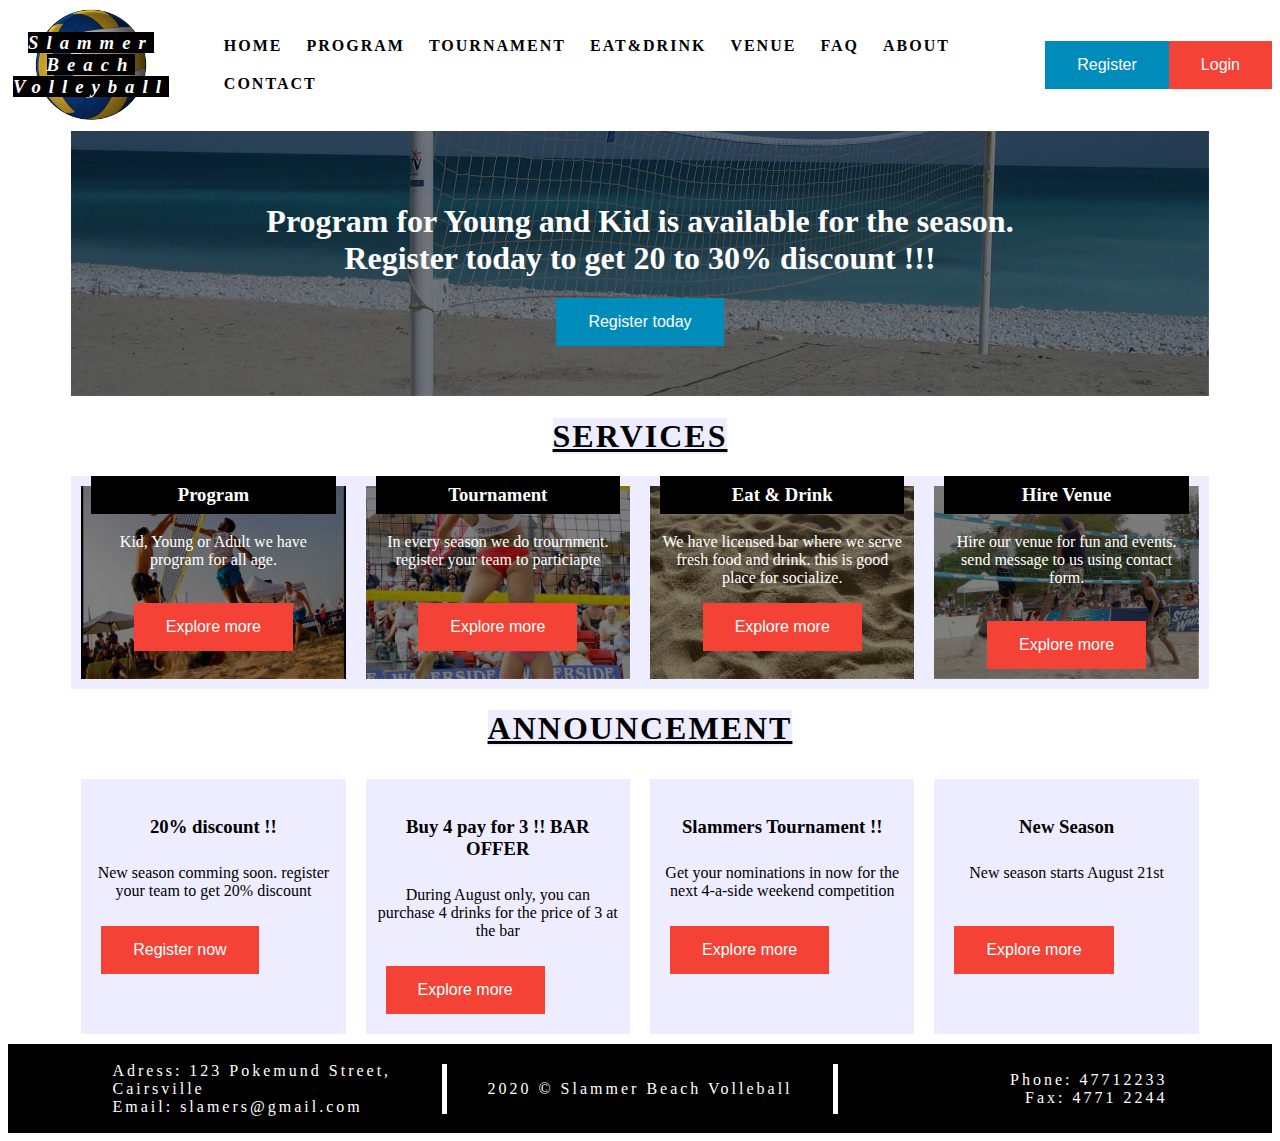
<file: index.html>
<!DOCTYPE html>
<html>
<head>
	<title>Slammer Beach Volleyball</title>
	<link rel="stylesheet" type="text/css" href="style.css">
</head>
<body>
	<header>			
		
		<div class="brand_name">
			<a href="index.html">
				<h3> <span class="brand_name_span">
					Slammer <br>
					Beach <br>
					Volleyball	</span>
				</h3> 
			</a>
		</div>		

		<nav class="menu">
			<ul>
				<li>
					<a href="index.html"> Home </a>
				</li>
				<li>
					<a href="program.html">Program</a>
				</li>
				<li>
					<a href="tournament.html">Tournament</a>
				</li>
				<li>
					<a href="eat_and_drink.html">Eat&Drink</a>
				</li>
				<li>
					<a href="venue.html">Venue</a>
				</li>
				<li>
					<a href="faq.html">Faq</a>
				</li>
				<li>
					<a href="about.html">About</a>
				</li>
				<li>
					<a href="contact.html">Contact</a>
				</li>

			</ul>
			
			
		</nav>
		<a href="register.html">
			<button class="hero_button">Register </button>
		</a>
		<a href="login.html">
			<button class="serv_button">Login</button>
		</a>
					
				
	</header>
	
	<div class="container">
		<div class="hero_image">

			<h1>
				Program for Young and Kid is available for the season. <br>Register today to get 20 to 30% discount !!!
			</h1>
			
			<a href="register.html">
				<button class="hero_button">Register today</button>
			</a>
							  
		</div>

		<section class="service">
			<h1><span>Services</span></h1>
			<div class="serv_row ">
				<div class="serv_content serv1">
					<h3>Program</h3>
					<p>
						Kid, Young or Adult we have program for all age.  
					</p><br>
					<a href="program.html">
						<button class="serv_button">Explore more</button>
					</a>
					
					
				</div>
				<div class="serv_content serv2">
					<h3>Tournament</h3>
					<p>
						In every season we do trournment. register your team to particiapte 
					</p><br>
					<a href="tournament.html">
						<button class="serv_button">Explore more </button>
					</a>					
				</div>
				<div class="serv_content serv3">
					<h3>Eat & Drink </h3>
					<p>
						We have licensed bar where we serve fresh food and drink. this is good place for socialize.
					</p>
					<a href="eat_and_drink.html">
						<button class="serv_button">
						Explore more
					</button>
					</a>
					
				</div>
				<div class="serv_content serv4">
					<h3>Hire Venue</h3>
					<p>
						Hire our venue for fun and events. send message to us using contact form.
					</p><br>
					<a href="venue.html">
						<button class="serv_button">Explore more</button>
					</a>
					
				</div>
			</div>
			
		</section>


		<section class="ann">
			 <h1><span>Announcement</span></h1> 

			<div class="ann_row">
				
				<div class="ann_content">
					<h3>20% discount !! </h3>
					<p>New season comming soon. register your team to get 20% discount</p>
					<a href="register.html">
						<button class="serv_button">Register now</button>
					</a>
					
				</div>
				<div class="ann_content">
					<h3>Buy 4 pay for 3 !! BAR OFFER </h3>
					<p>During August only, you can purchase 4 drinks for the price of 3 at the bar</p>
					<a href="eat_and_drink.html">
						<button class="serv_button">Explore more</button>
					</a>
					
				</div>

				<div class="ann_content">
					<h3>Slammers Tournament !! </h3>
					<p>Get your nominations in now for the next 4-a-side weekend competition</p>
					<a href="tournament.html">
						<button class="serv_button">Explore more</button>
					</a>
					
				</div>
				<div class="ann_content">
					<h3>New Season </h3>
					<p>New season starts August 21st</p> <br>
					<a href="program.html">
						<button class="serv_button">Explore more</button>
					</a>
					
				</div>
				
			</div>
			
		</section>

		

		
	</div> <!-- end of continer-->	
		
		
	<footer>
		
		<div class="footer-left">
			<p>  
			
			Adress: 123 Pokemund Street, Cairsville <br>
			Email: <a class="email_a" href="mailto:slammers@gmail.com">slamers@gmail.com</a>
		</p>
		</div>

		
		<div class="footer-middle">
			<p>2020 &copy; Slammer Beach Volleball</p>
		</div>

		<div class="footer-right">
			<p>
			Phone: 47712233 <br>
			Fax: 4771 2244 <br>
			</p>
		</div>


			
					
		
			
	</footer>	
	

</body>
</html>
</file>
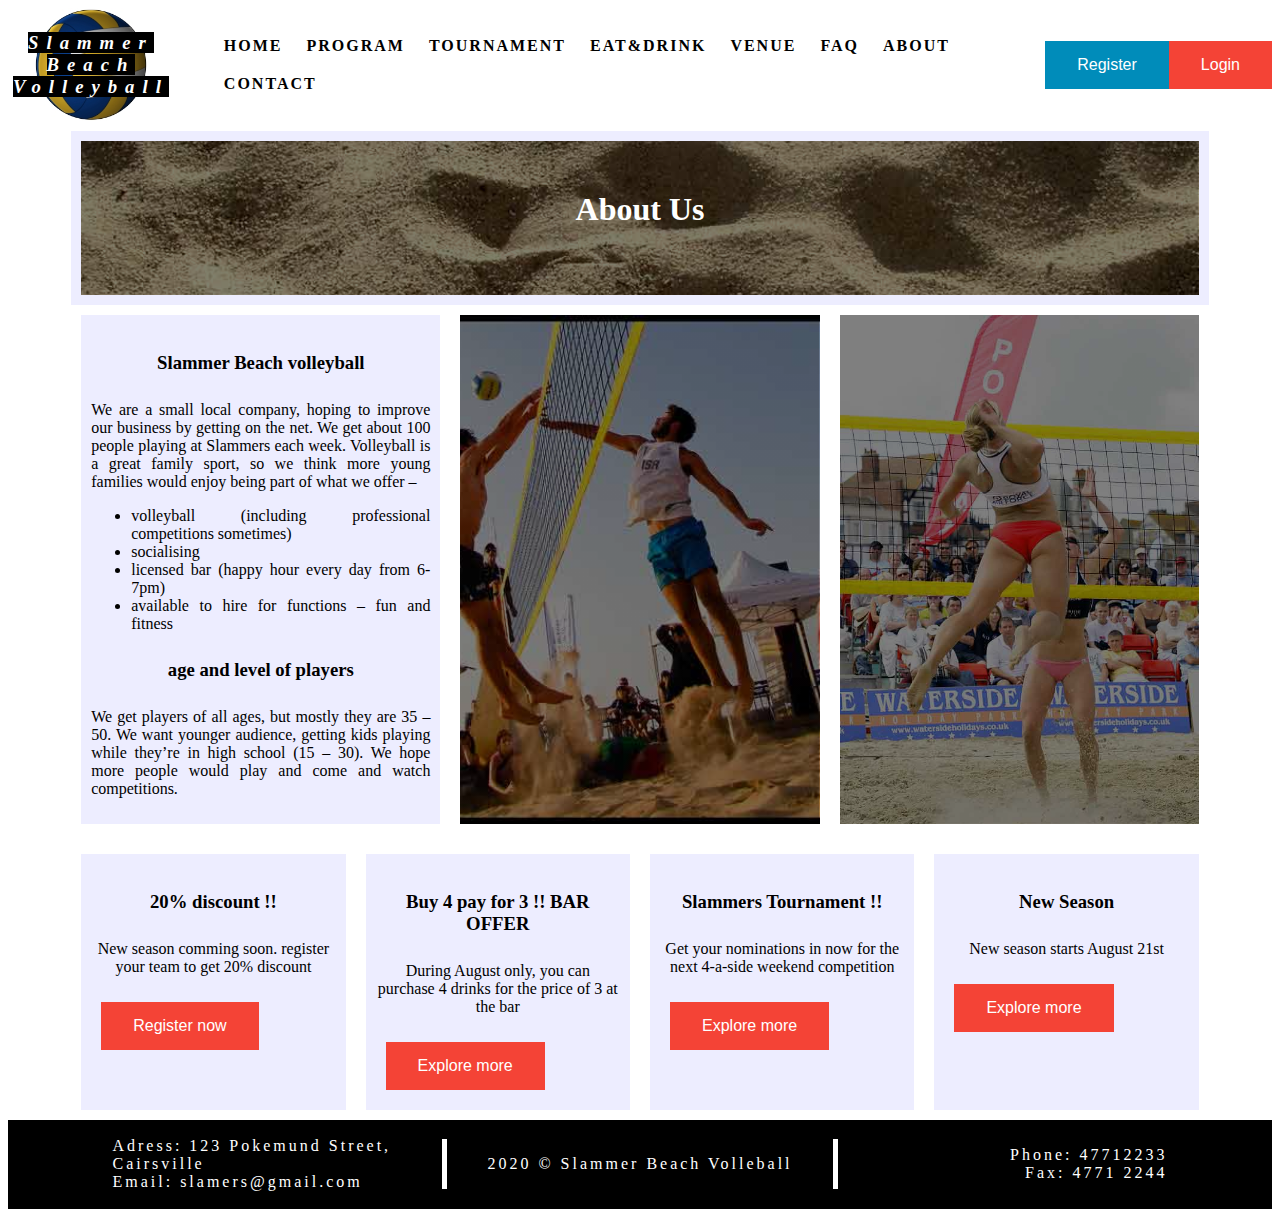
<file: about.html>
<!DOCTYPE html>
<html>
<head>
	<meta charset = "UTF-8">
	<title>Slammer Beach Volleyball</title>
	<link rel="stylesheet" type="text/css" href="style.css">
</head>
<body>
	<header>			
		
		<div class="brand_name">
			<a href="index.html">
				<h3> <span class="brand_name_span">
					Slammer <br>
					Beach <br>
					Volleyball	</span>
				</h3> 
			</a>
		</div>		

		<nav class="menu">
			<ul>
				<li>
					<a href="index.html"> Home </a>
				</li>
				<li>
					<a href="program.html">Program</a>
				</li>
				<li>
					<a href="tournament.html">Tournament</a>
				</li>
				<li>
					<a href="eat_and_drink.html">Eat&Drink</a>
				</li>
				<li>
					<a href="venue.html">Venue</a>
				</li>
				<li>
					<a href="faq.html">Faq</a>
				</li>
				<li>
					<a href="about.html">About</a>
				</li>
				<li>
					<a href="contact.html">Contact</a>
				</li>

			</ul>
			
			
		</nav>
		<a href="register.html">
			<button class="hero_button">Register </button>
		</a>
		<a href="login.html">
			<button class="serv_button">Login</button>
		</a>
					
				
	</header>
	
	<div class="container">
		<section>
			<div class="serv_row">
					<div class="serv_content serv3">
						<br>
						<h1>About Us </h1>
						<br><br>

					</div>
								
			</div>
		</section>
		<div class="ann_row">
			<div class="ann_content justfy-text">
				<h3>Slammer Beach volleyball </h3>
				<p>
					We are a small local company, hoping to improve our business by getting on the net. We get about 100 people playing at Slammers each week. Volleyball is a great family sport, so we think more young families would enjoy being part of what we offer – 
					<ul>
						<li>volleyball (including professional competitions sometimes)</li>
						<li>socialising</li>
						<li>licensed bar (happy hour every day from 6-7pm)</li>
						<li>available to hire for functions – fun and fitness</li>
					</ul> 
				</p>
				<h3>age and level of players</h3>
				<p>
					We get players of all ages, but mostly they are 35 – 50. We want younger audience, getting kids playing while they’re in high school (15 – 30). We hope more people would play and come and watch competitions.
				</p>
				
			</div>
			<div class="ann_content serv1">

			</div>
			<div class="ann_content serv2">

			</div>
					
		</div>

		<section class="ann">
			
			<div class="ann_row">
				
				<div class="ann_content">
					<h3>20% discount !! </h3>
					<p>New season comming soon. register your team to get 20% discount</p>
					<a href="register.html">
						<button class="serv_button">Register now</button>
					</a>
					
				</div>
				<div class="ann_content">
					<h3>Buy 4 pay for 3 !! BAR OFFER </h3>
					<p>During August only, you can purchase 4 drinks for the price of 3 at the bar</p>
					<a href="eat_and_drink.html">
						<button class="serv_button">Explore more</button>
					</a>
					
				</div>

				<div class="ann_content">
					<h3>Slammers Tournament !! </h3>
					<p>Get your nominations in now for the next 4-a-side weekend competition</p>
					<a href="tournament.html">
						<button class="serv_button">Explore more</button>
					</a>
					
				</div>
				<div class="ann_content">
					<h3>New Season </h3>
					<p>New season starts August 21st</p>
					<a href="program.html">
						<button class="serv_button">Explore more</button>
					</a>
					
				</div>
				
			</div>
			
		</section>

		
	</div> <!-- end of continer-->	



		
	<footer>
		
		<div class="footer-left">
			<p>  
			
			Adress: 123 Pokemund Street, Cairsville <br>
			Email: <a class="email_a" href="mailto:slammers@gmail.com">slamers@gmail.com</a>
		</p>
		</div>

		
		<div class="footer-middle">
			<p>2020 &copy; Slammer Beach Volleball</p>
		</div>

		<div class="footer-right">
			<p>
			Phone: 47712233 <br>
			Fax: 4771 2244 <br>
			</p>
		</div>


			
					
		
			
	</footer>	
	

</body>
</html>
</file>
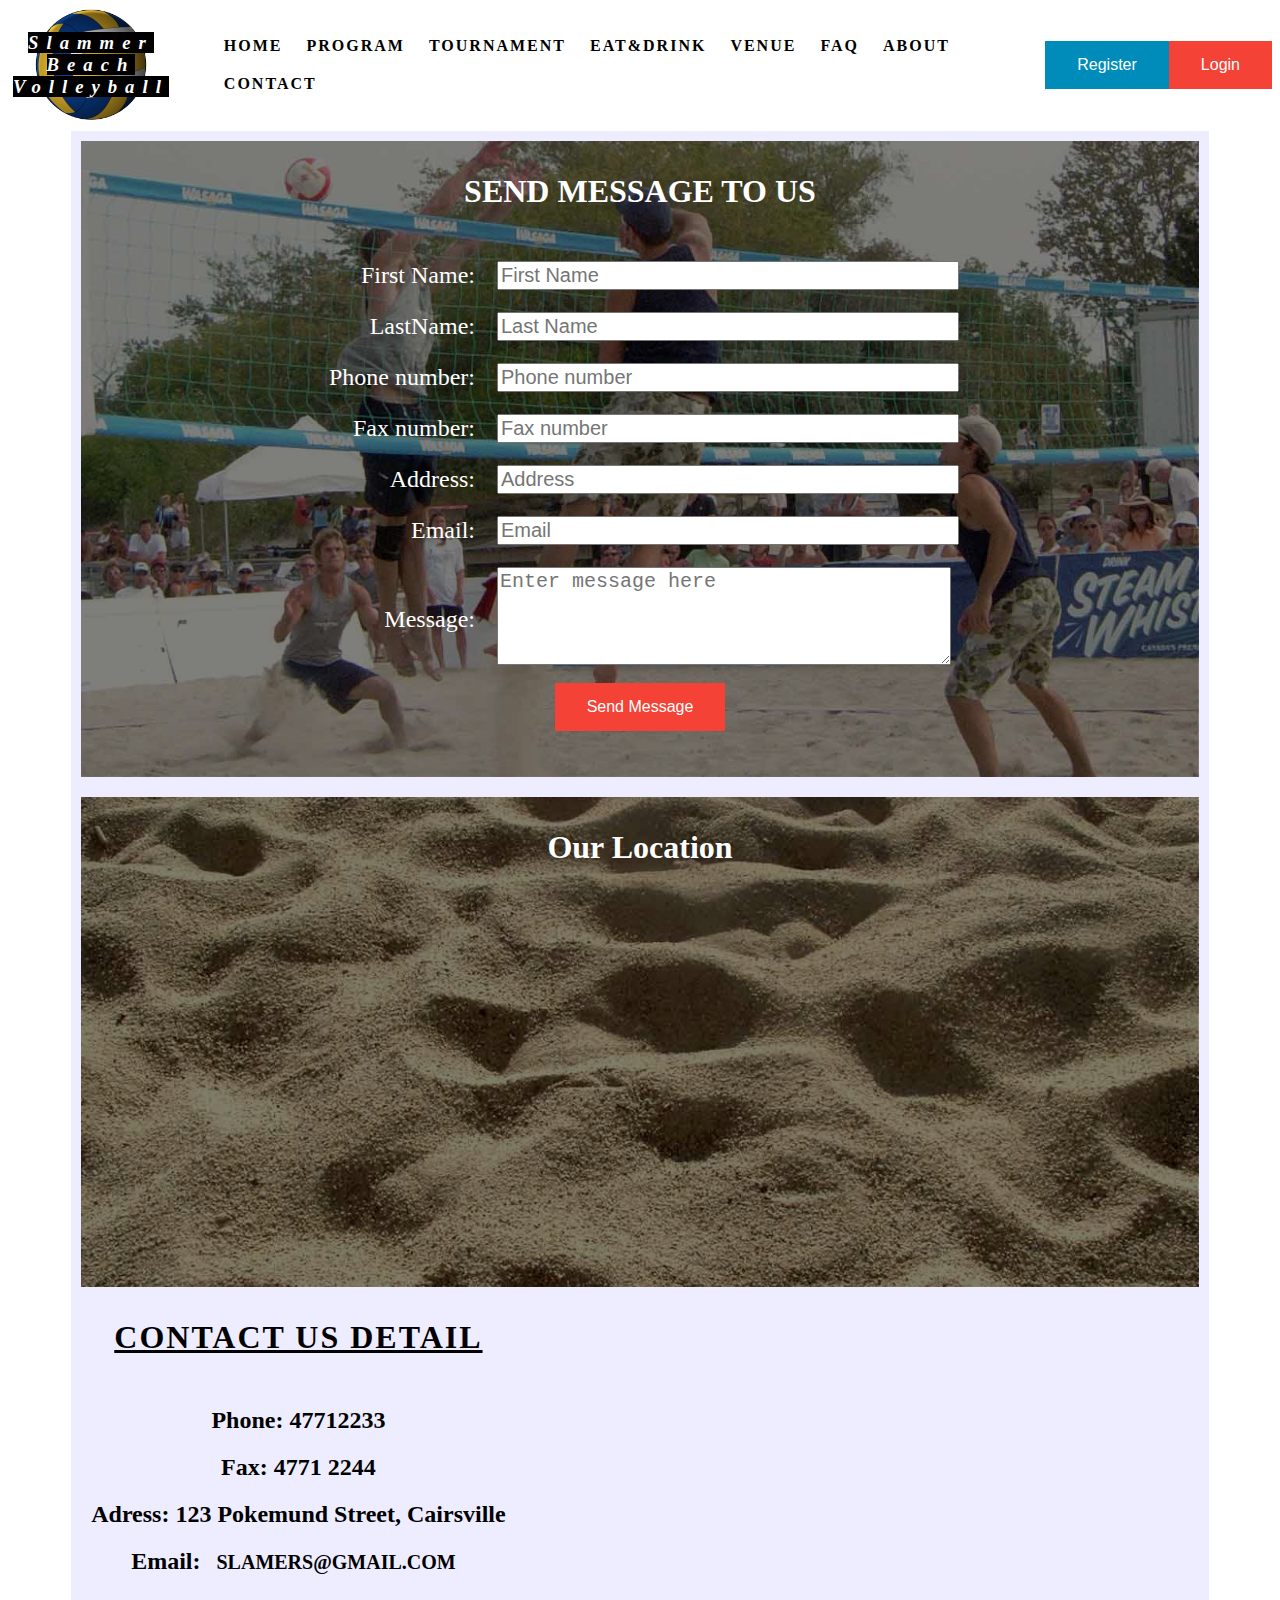
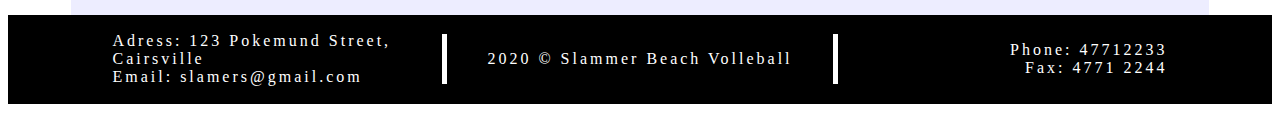
<file: contact.html>
<!DOCTYPE html>
<html>
<head>
	<title>Slammer Beach Volleyball</title>
	<link rel="stylesheet" type="text/css" href="style.css">
</head>
<body>
	<header>			
		
		<div class="brand_name">
			<a href="index.html">
				<h3> <span class="brand_name_span">
					Slammer <br>
					Beach <br>
					Volleyball	</span>
				</h3> 
			</a>
		</div>		

		<nav class="menu">
			<ul>
				<li>
					<a href="index.html"> Home </a>
				</li>
				<li>
					<a href="program.html">Program</a>
				</li>
				<li>
					<a href="tournament.html">Tournament</a>
				</li>
				<li>
					<a href="eat_and_drink.html">Eat&Drink</a>
				</li>
				<li>
					<a href="venue.html">Venue</a>
				</li>
				<li>
					<a href="faq.html">Faq</a>
				</li>
				<li>
					<a href="about.html">About</a>
				</li>
				<li>
					<a href="contact.html">Contact</a>
				</li>

			</ul>
			
			
		</nav>
		<a href="register.html">
			<button class="hero_button">Register </button>
		</a>
		<a href="login.html">
			<button class="serv_button">Login</button>
		</a>
					
				
	</header>
	
	<div class="container">
		
		<section>
			<div class="serv_row">
				<div class="serv_content serv4">


					<form action="" id="contact-form">
						<h1>Send message to us</h1>
						<br>
						<table>
							<tr>
								<td>First Name:</td>
								<td>
									<input type="text" name="fname" placeholder="First Name"> <br>
								</td>
							</tr>
							<tr>
								<td>LastName:</td>
								<td>
									<input type="text" name="lname" placeholder="Last Name"> <br>
								</td>
							</tr>
							<tr>
								<td>Phone number:</td>
								<td>
									<input type="tel" name="phone" placeholder="Phone number"> <br>
								</td>
							</tr>
							<tr>
								<td>Fax number:</td>
								<td>
									<input type="tel" name="fax" placeholder="Fax number"> <br>
								</td>
							</tr>
							<tr>
								<td>Address:</td>
								<td>
									<input type="text" name="address" placeholder="Address"> <br>
								</td>
							</tr>
							<tr>
								<td>Email:</td>
								<td>
									<input type="email" name="eamil" placeholder="Email"> <br>
								</td>
							</tr>
							<tr>
								<td>Message:</td>
								<td>
									
									<textarea id = "comments" rows = "4" cols = "36" placeholder = "Enter message here"
	            					class = "valid"></textarea>
									
								</td>
							</tr>
							
						</table>
						<a href="index.html">	<button class="serv_button" type="button" >Send Message</button> </a>
						<br>
					</form>
					<br>


					
					
				</div>

					
			</div>
			<div class="serv_row">
				<div class="serv_content serv3">
					<h1>Our Location</h1>
					<br>

					<iframe src="https://www.google.com/maps/embed?pb=!1m14!1m8!1m3!1d1251.6086354833521!2d153.02908799103722!3d-27.466649918529946!3m2!1i1024!2i768!4f13.1!3m3!1m2!1s0x6b915a1d064dcb2f%3A0x7f3aed61f0bfd9e3!2sJames%20Cook%20University%2C%20Brisbane%20Campus!5e0!3m2!1sen!2sau!4v1588574332530!5m2!1sen!2sau" width="700" height="350" frameborder="0" style="border:0;" allowfullscreen="" aria-hidden="false" tabindex="0"></iframe>
					<br>
					<br>
					
				</div>

				
					<div class="ann">
						<h1>Contact US  Detail</h1>
						<div class="ann_content ">
							 
							<h2>Phone: 47712233 </h2>
							<h2>Fax: 4771 2244</h2>
							<h2>Adress: 123 Pokemund Street, Cairsville</h2>
							<h2 >Email: <a class="email_a" href="mailto:slammers@gmail.com">slamers@gmail.com</a></h2>
						
						</div>
						
					</div>

				
			</div>


		</section>

			
	</div> <!-- end of continer-->	




		
	<footer>
		
		<div class="footer-left">
			<p>  
			
			Adress: 123 Pokemund Street, Cairsville <br>
			Email: <a class="email_a" href="mailto:slammers@gmail.com">slamers@gmail.com</a>
		</p>
		</div>

		
		<div class="footer-middle">
			<p>2020 &copy; Slammer Beach Volleball</p>
		</div>

		<div class="footer-right">
			<p>
			Phone: 47712233 <br>
			Fax: 4771 2244 <br>
			</p>
		</div>


			
					
		
			
	</footer>	
	

</body>
</html>
</file>
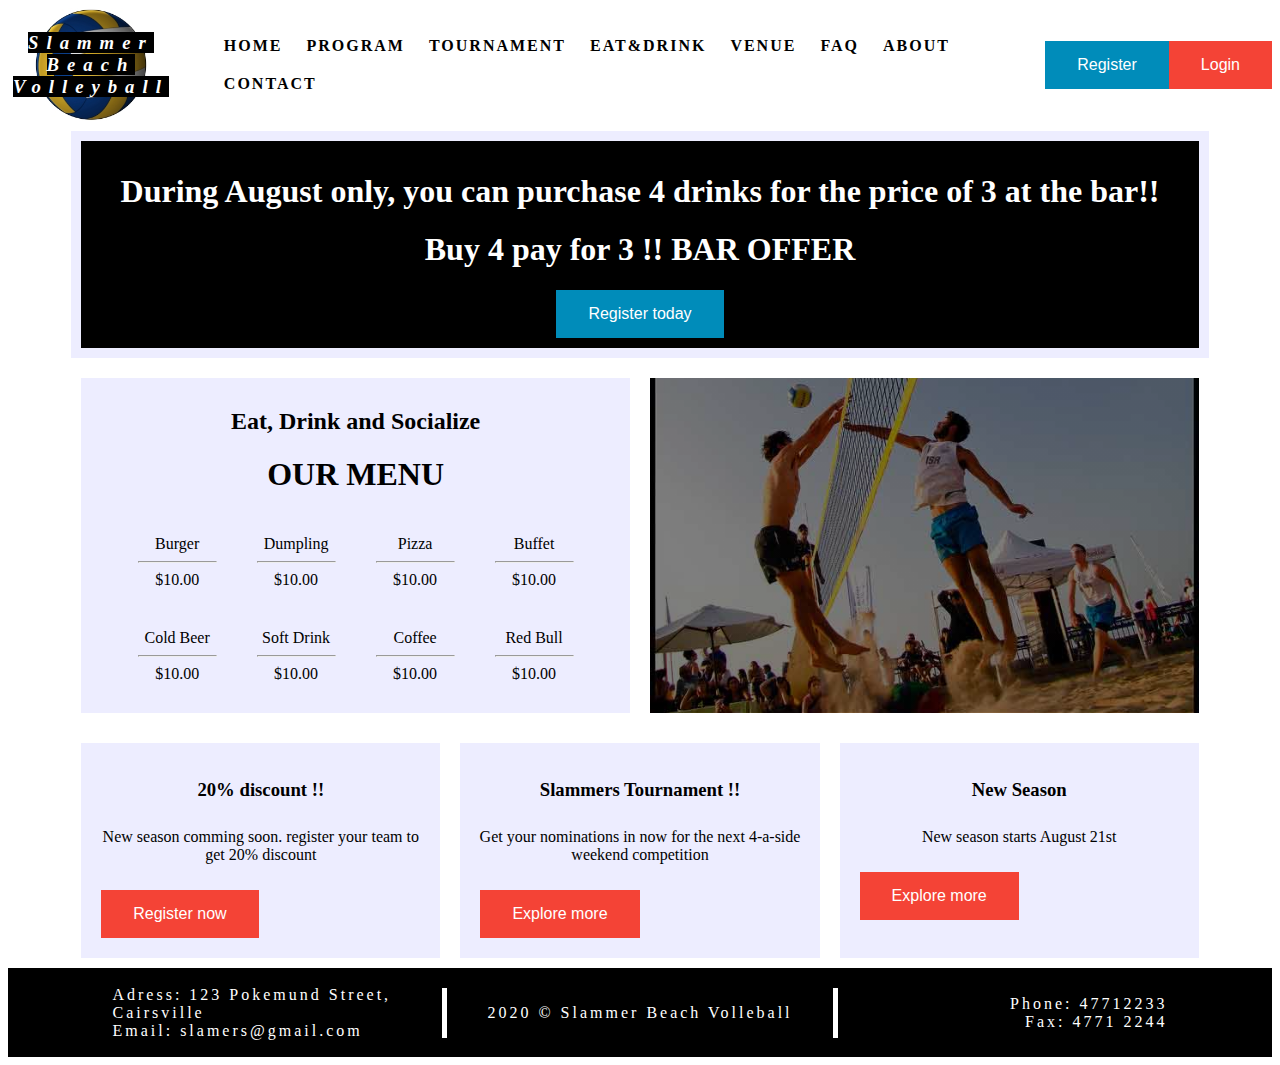
<file: eat_and_drink.html>
<!DOCTYPE html>
<html>
<head>
	<title>Slammer Beach Volleyball</title>
	<link rel="stylesheet" type="text/css" href="style.css">
</head>
<body>
	<header>			
		
		<div class="brand_name">
			<a href="index.html">
				<h3> <span class="brand_name_span">
					Slammer <br>
					Beach <br>
					Volleyball	</span>
				</h3> 
			</a>
		</div>		

		<nav class="menu">
			<ul>
				<li>
					<a href="index.html"> Home </a>
				</li>
				<li>
					<a href="program.html">Program</a>
				</li>
				<li>
					<a href="tournament.html">Tournament</a>
				</li>
				<li>
					<a href="eat_and_drink.html">Eat&Drink</a>
				</li>
				<li>
					<a href="venue.html">Venue</a>
				</li>
				<li>
					<a href="faq.html">Faq</a>
				</li>
				<li>
					<a href="about.html">About</a>
				</li>
				<li>
					<a href="contact.html">Contact</a>
				</li>

			</ul>
			
			
		</nav>
		<a href="register.html">
			<button class="hero_button">Register </button>
		</a>
		<a href="login.html">
			<button class="serv_button">Login</button>
		</a>
					
				
	</header>
	
	<div class="container">
		
		<section>
			
			<div class="serv_row">
				<div class="serv_content serv5">
					<h1>
						During August only, you can purchase 4 drinks for the price of 3 at the bar!!
					</h1>
					<h1>Buy 4 pay for 3 !! BAR OFFER</h1>
					
					<a href="register.html">
						<button class="hero_button">Register today</button>
					</a>

				</div>
				
			</div>
			
		</section>
	

		<section>
			
			<div class="ann_row">
				<div class="ann_content">
					<h2>Eat, Drink and Socialize </h2>
					
					<h1>OUR MENU</h1>
					
					<div class="ann_row">
						<div class="ann_content">
							Burger <br><hr>
						
							$10.00 
						
						</div>
						<div class="ann_content">
							Dumpling <br><hr>
							$10.00
							
						</div>
						<div class="ann_content">
							Pizza <br> <hr>
							$10.00
							
						</div>
						<div class="ann_content">
							Buffet <br> <hr>
							$10.00
							
						</div>
						
					</div>
					<div class="ann_row">
						<div class="ann_content">
							Cold Beer <br><hr>						
							$10.00 
						
						</div>
						<div class="ann_content">
							Soft Drink <br><hr>
							$10.00
							
						</div>
						<div class="ann_content">
							Coffee <br><hr>
							$10.00
							
						</div>
						<div class="ann_content">
							Red Bull <br><hr>
							$10.00
							
						</div>
						
					</div>

					
				</div>
				<div class="ann_content serv1">
				

					
				</div>
				
			</div>
			
			
		</section>

			<section >
			

			<div class="ann_row">
				
				<div class="ann_content">
					<h3>20% discount !! </h3>
					<p>New season comming soon. register your team to get 20% discount</p>
					<a href="register.html">
						<button class="serv_button">Register now</button>
					</a>
					
				</div>
				

				<div class="ann_content">
					<h3>Slammers Tournament !! </h3>
					<p>Get your nominations in now for the next 4-a-side weekend competition</p>
					<a href="tournament.html">
						<button class="serv_button">Explore more</button>
					</a>
					
				</div>
				<div class="ann_content">
					<h3>New Season </h3>
					<p>New season starts August 21st</p>
					<a href="program.html">
						<button class="serv_button">Explore more</button>
					</a>
					
				</div>
				
			</div>
			
		</section>


		

		
	</div> <!-- end of continer-->	
		
		
	<footer>
		
		<div class="footer-left">
			<p>  
			
			Adress: 123 Pokemund Street, Cairsville <br>
			Email: <a class="email_a" href="mailto:slammers@gmail.com">slamers@gmail.com</a>
		</p>
		</div>

		
		<div class="footer-middle">
			<p>2020 &copy; Slammer Beach Volleball</p>
		</div>

		<div class="footer-right">
			<p>
			Phone: 47712233 <br>
			Fax: 4771 2244 <br>
			</p>
		</div>


			
					
		
			
	</footer>	
	

</body>
</html>
</file>
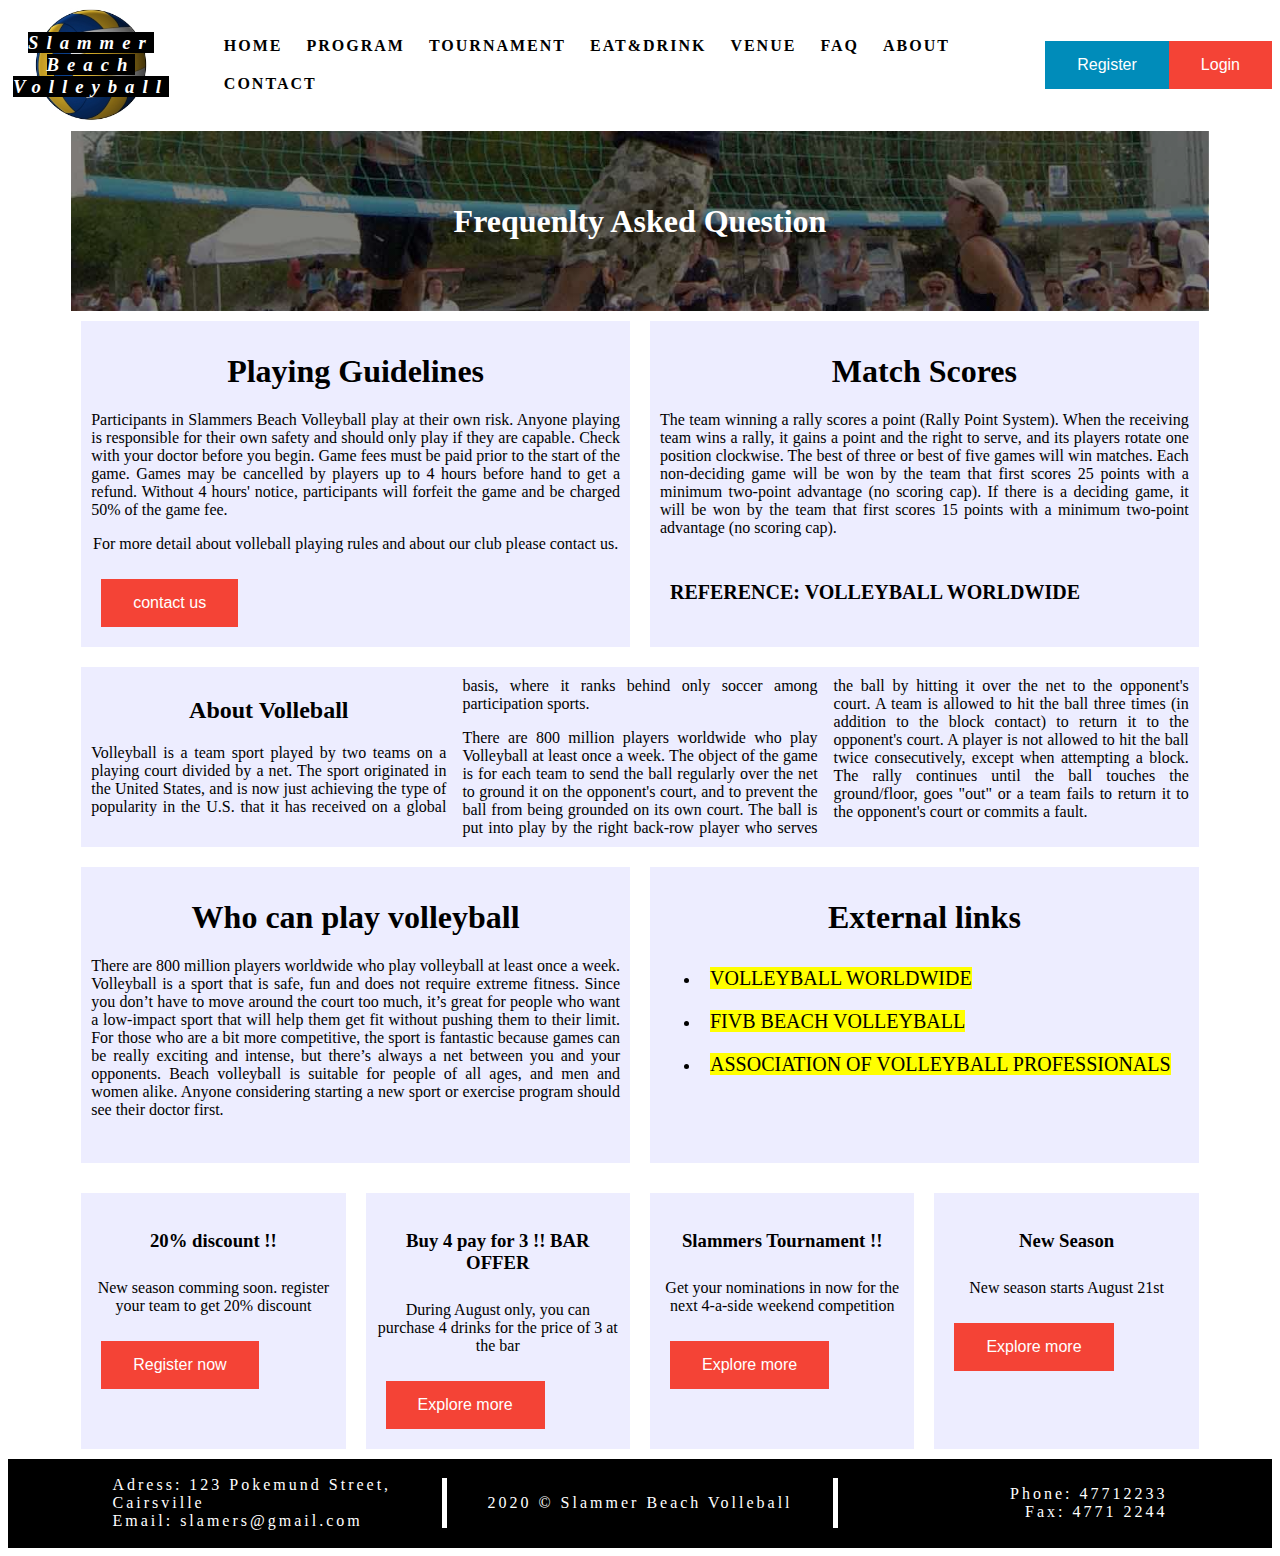
<file: faq.html>
<!DOCTYPE html>
<html>
<head>
	<title>Slammer Beach Volleyball</title>
	<link rel="stylesheet" type="text/css" href="style.css">
</head>
<body>
	<header>			
		
		<div class="brand_name">
			<a href="index.html">
				<h3> <span class="brand_name_span">
					Slammer <br>
					Beach <br>
					Volleyball	</span>
				</h3> 
			</a>
		</div>		

		<nav class="menu">
			<ul>
				<li>
					<a href="index.html"> Home </a>
				</li>
				<li>
					<a href="program.html">Program</a>
				</li>
				<li>
					<a href="tournament.html">Tournament</a>
				</li>
				<li>
					<a href="eat_and_drink.html">Eat&Drink</a>
				</li>
				<li>
					<a href="venue.html">Venue</a>
				</li>
				<li>
					<a href="faq.html">Faq</a>
				</li>
				<li>
					<a href="about.html">About</a>
				</li>
				<li>
					<a href="contact.html">Contact</a>
				</li>

			</ul>
			
			
		</nav>
		<a href="register.html">
			<button class="hero_button">Register </button>
		</a>
		<a href="login.html">
			<button class="serv_button">Login</button>
		</a>
					
				
	</header>
	
	<div class="container">
		

		

		<section>
			
			
				<div class="hero_image serv4">
					<h1>Frequenlty Asked Question </h1>

				</div>
							
			
			<div class="ann_row">
				<div class="ann_content">

					<h1>Playing Guidelines </h1>
					<p class="justfy-text">
						Participants in Slammers Beach Volleyball play at their own risk. Anyone playing is responsible for their own safety and should only play if they are capable. Check with your doctor before you begin.
						Game fees must be paid prior to the start of the game. Games may be cancelled by players up to 4 hours before hand to get a refund. Without 4 hours' notice, participants will forfeit the game and be charged 50% of the game fee.

					</p>
					<p>
						For more detail about volleball playing rules and about our club please contact us. 
					</p>
					<a href="contact.html">
						<button class="serv_button">contact us</button>
					</a>

					
							
							
				</div>
				
				<div class="ann_content menu">
					<h1>Match Scores</h1>
					<p class="justfy-text">
						The team winning a rally scores a point (Rally Point System). When the receiving team wins a rally, it gains a point and the right to serve, and its players rotate one position clockwise. 
						The best of three or best of five games will win matches. Each non-deciding game will be won by the team that first scores 25 points with a minimum two-point advantage (no scoring cap). If there is a deciding game, it will be won by the team that first scores 15 points with a minimum two-point advantage (no scoring cap). 
					</p> <br> 
					<a href="https://volleyball.org/"target="_blank"><b>Reference: Volleyball worldwide</b>  </a> 

					
					
				</div>
			</div>
			<div class="ann_row">
				<div class="ann_content two-column ">

					<h2>About Volleball </h2>
					<p class="justfy-text">
						Volleyball is a team sport played by two teams on a playing court divided by a net. 
						The sport originated in the United States, and is now just achieving the type of popularity in the U.S. that it has received on a global basis, where it ranks behind only soccer among participation sports. 
						 
					</p>
					<p class="justfy-text">
						There are 800 million players worldwide who play Volleyball at least once a week. 
						The object of the game is for each team to send the ball regularly over the net to ground it on the opponent's court, and to prevent the ball from being grounded on its own court. The ball is put into play by the right back-row player who serves the ball by hitting it over the net to the opponent's court. A team is allowed to hit the ball three times (in addition to the block contact) to return it to the opponent's court. A player is not allowed to hit the ball twice consecutively, except when attempting a block. The rally continues until the ball touches the ground/floor, goes "out" or a team fails to return it to the opponent's court or commits a fault.
					</p>
					
					
				</div>

				
			</div>
			<div class="ann_row">
				<div class="ann_content">
						
					<h1>Who can play volleyball</h1>
					<p class="justfy-text">
						There are 800 million players worldwide who play volleyball at least once a week. Volleyball is a sport that is safe, fun and does not require extreme fitness. Since you don’t have to move around the court too much, it’s great for people who want a low-impact sport that will help them get fit without pushing them to their limit. For those who are a bit more competitive, the sport is fantastic because games can be really exciting and intense, but there’s always a net between you and your opponents. 
						Beach volleyball is suitable for people of all ages, and men and women alike.
						Anyone considering starting a new sport or exercise program should see their doctor first.

					</p>
					<br>

				
					
				</div>
				<div class="ann_content ">
						<h1>External links</h1>
						<ul>
							<li>
								<a target="_blank" href="https://volleyball.org"><span class="external-link">	Volleyball worldwide </span></a> 
							</li>
							<li>
								<a target="_blank" href="https://www.fivb.com/en/beachvolleyball"> <span class="external-link">FIVB Beach Volleyball </span></a> 
							</li>
							<li>
								<a target = "-_blank" href="https://avp.com/"> <span class="external-link"> Association of Volleyball Professionals </span></a> 
							</li>
						</ul>
					
					
				</div>
				
			</div>
			
		</section>

		<section class="ann">
			
			<div class="ann_row">
				
				<div class="ann_content">
					<h3>20% discount !! </h3>
					<p>New season comming soon. register your team to get 20% discount</p>
					<a href="register.html">
						<button class="serv_button">Register now</button>
					</a>
					
				</div>
				<div class="ann_content">
					<h3>Buy 4 pay for 3 !! BAR OFFER </h3>
					<p>During August only, you can purchase 4 drinks for the price of 3 at the bar</p>
					<a href="eat_and_drink.html">
						<button class="serv_button">Explore more</button>
					</a>
					
				</div>

				<div class="ann_content">
					<h3>Slammers Tournament !! </h3>
					<p>Get your nominations in now for the next 4-a-side weekend competition</p>
					<a href="tournament.html">
						<button class="serv_button">Explore more</button>
					</a>
					
				</div>
				<div class="ann_content">
					<h3>New Season </h3>
					<p>New season starts August 21st</p>
					<a href="program.html">
						<button class="serv_button">Explore more</button>
					</a>
					
				</div>
				
			</div>
			
		</section>



		

		
	</div> <!-- end of continer-->	



		
		
	<footer>
		
		<div class="footer-left">
			<p>  
			
			Adress: 123 Pokemund Street, Cairsville <br>
			Email: <a class="email_a" href="mailto:slammers@gmail.com">slamers@gmail.com</a>
		</p>
		</div>

		
		<div class="footer-middle">
			<p>2020 &copy; Slammer Beach Volleball</p>
		</div>

		<div class="footer-right">
			<p>
			Phone: 47712233 <br>
			Fax: 4771 2244 <br>
			</p>
		</div>


			
					
		
			
	</footer>	
	

</body>
</html>
</file>
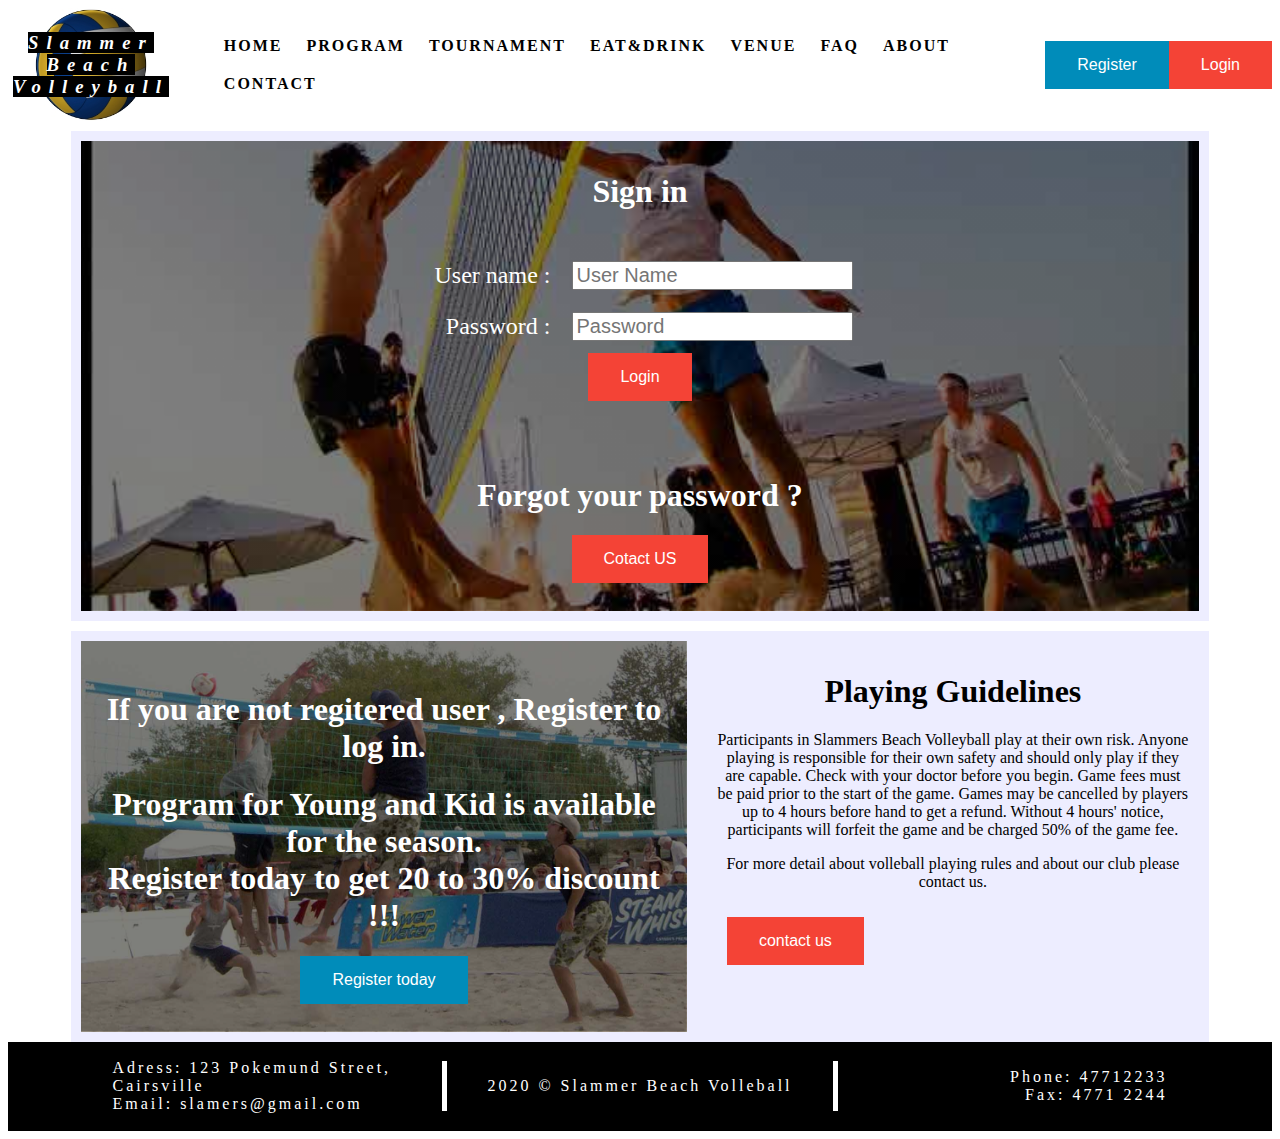
<file: login.html>
<!DOCTYPE html>
<html>
<head>
	<title>Slammer Beach Volleyball</title>
	<link rel="stylesheet" type="text/css" href="style.css">
</head>
<body>
	<header>			
		
		<div class="brand_name">
			<a href="index.html">
				<h3> <span class="brand_name_span">
					Slammer <br>
					Beach <br>
					Volleyball	</span>
				</h3> 
			</a>
		</div>		

		<nav class="menu">
			<ul>
				<li>
					<a href="index.html"> Home </a>
				</li>
				<li>
					<a href="program.html">Program</a>
				</li>
				<li>
					<a href="tournament.html">Tournament</a>
				</li>
				<li>
					<a href="eat_and_drink.html">Eat&Drink</a>
				</li>
				<li>
					<a href="venue.html">Venue</a>
				</li>
				<li>
					<a href="faq.html">Faq</a>
				</li>
				<li>
					<a href="about.html">About</a>
				</li>
				<li>
					<a href="contact.html">Contact</a>
				</li>

			</ul>
			
			
		</nav>
		<a href="register.html">
			<button class="hero_button">Register </button>
		</a>
		<a href="login.html">
			<button class="serv_button">Login</button>
		</a>
					
				
	</header>
	<div class="container">
		
		
		<section>
			
			<div class="serv_row">
				<div class="serv_content serv1">


					<form action="" >
						<h1>Sign in </h1>
						
						<br>
						<table>
							
							<tr>
								<td>User name : </td>
								<td>
									<input type="text" name="user_name" placeholder="User Name"> <br>
								</td>
							</tr>
							
							
							<tr>
								<td>Password : </td>
								<td>
									<input type="Password" name="Password" placeholder="Password"> <br>
								</td>
							</tr>
							
							
							
						</table>
						<button class="serv_button" type="button" >Login</button>
						<br><br><br>

						
						
						
					</form>
					<br>
					<h1>Forgot your password ?</h1>	
					<a href="contact.html">
						<button class="serv_button">Cotact US</button>
					</a>
					<br>
					
				</div>

					
			</div>
				
		</section>

		<section>
			<div class="serv_row">
				<div class="serv_content serv4">
					<br><h1>
						If you are not regitered user , Register to log in.
						
					</h1>
					<h1>
						Program for Young and Kid is available for the season. <br>Register today to get 20 to 30% discount !!!
					</h1>
					
					<a href="register.html">
						<button class="hero_button">Register today</button>
					</a>
					<br>


				</div>
				<div class="ann_content">

					<h1>Playing Guidelines </h1>
					<p class="justify-text">
						Participants in Slammers Beach Volleyball play at their own risk. Anyone playing is responsible for their own safety and should only play if they are capable. Check with your doctor before you begin.
						Game fees must be paid prior to the start of the game. Games may be cancelled by players up to 4 hours before hand to get a refund. Without 4 hours' notice, participants will forfeit the game and be charged 50% of the game fee.

					</p>
					<p>
						For more detail about volleball playing rules and about our club please contact us. 
					</p>
					<a href="contact.html">
						<button class="serv_button">contact us</button>
					</a>

					
							
							
				</div>
				
			</div>
			
		</section>
	</div> <!-- end of continer-->	



		
		
	<footer>
		
		<div class="footer-left">
			<p>  
			
			Adress: 123 Pokemund Street, Cairsville <br>
			Email: <a class="email_a" href="mailto:slammers@gmail.com">slamers@gmail.com</a>
		</p>
		</div>

		
		<div class="footer-middle">
			<p>2020 &copy; Slammer Beach Volleball</p>
		</div>

		<div class="footer-right">
			<p>
			Phone: 47712233 <br>
			Fax: 4771 2244 <br>
			</p>
		</div>


			
					
		
			
	</footer>	
	

</body>
</html>
</file>
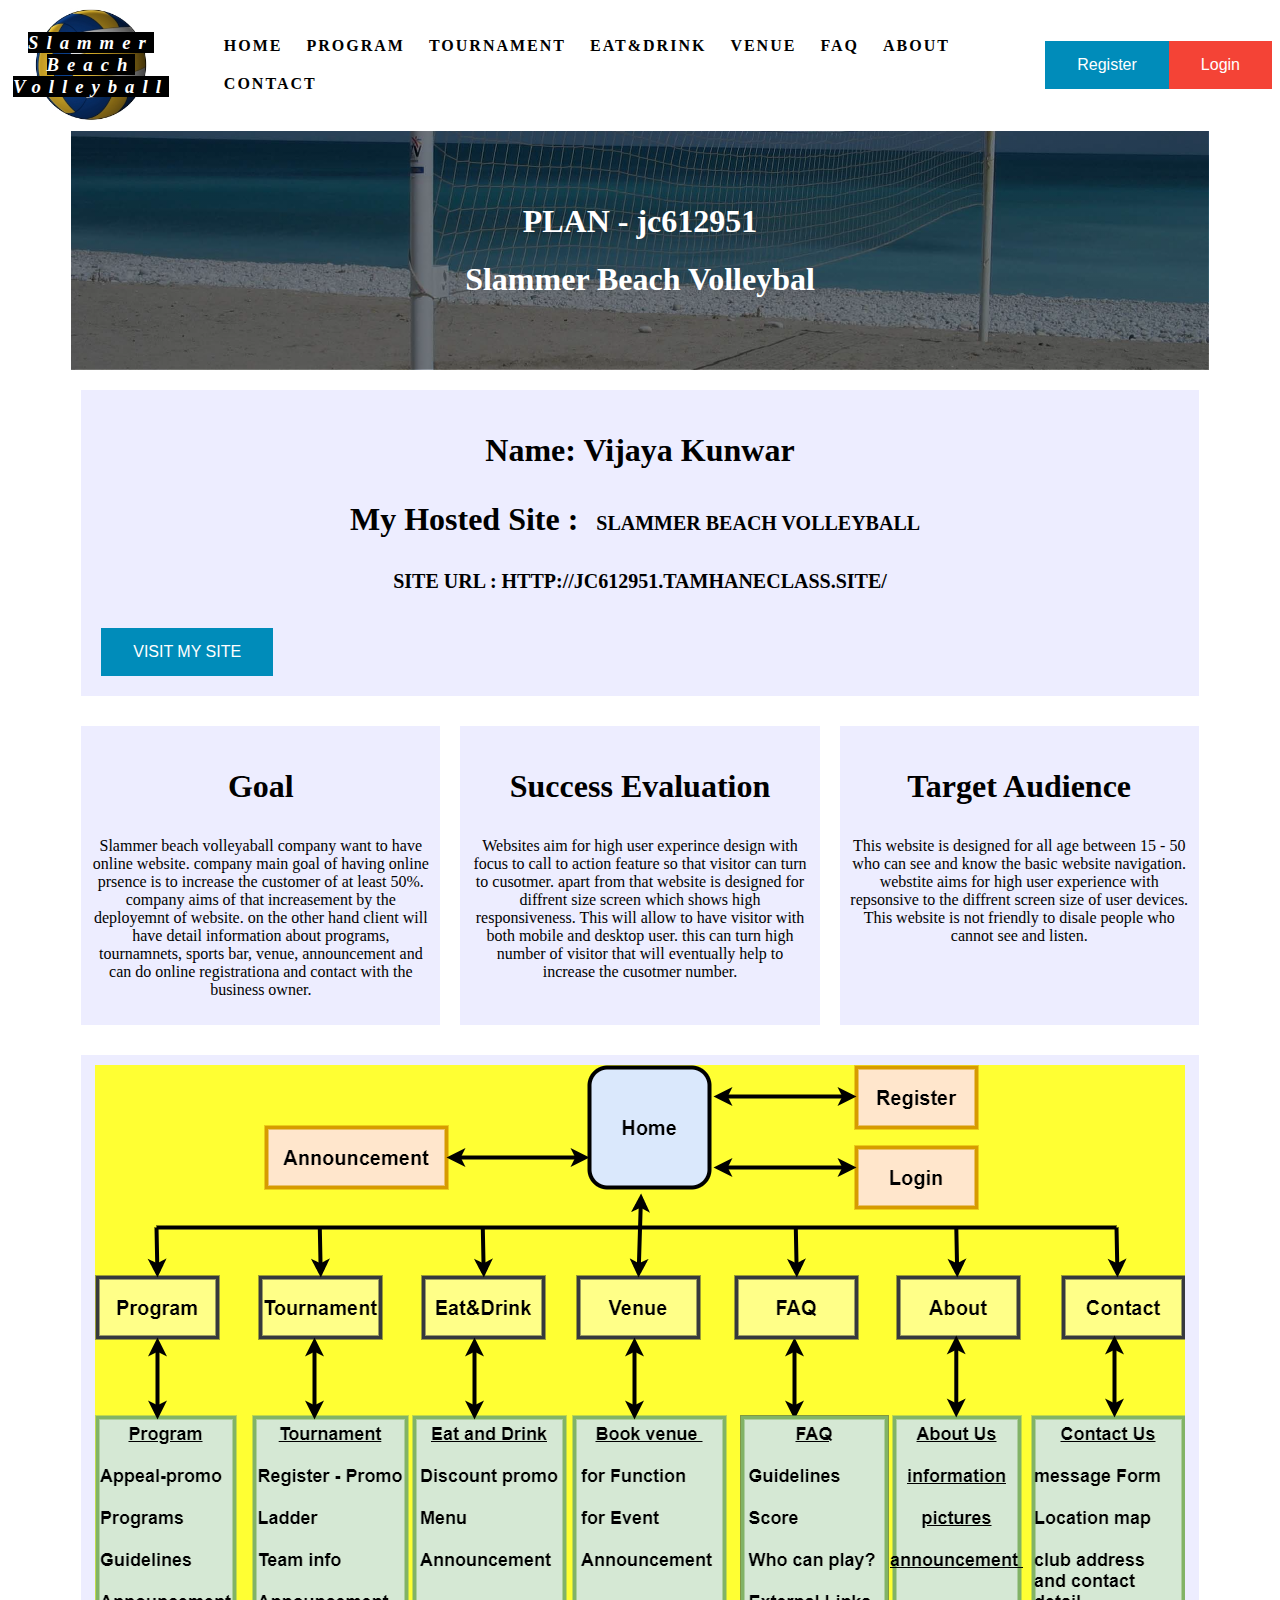
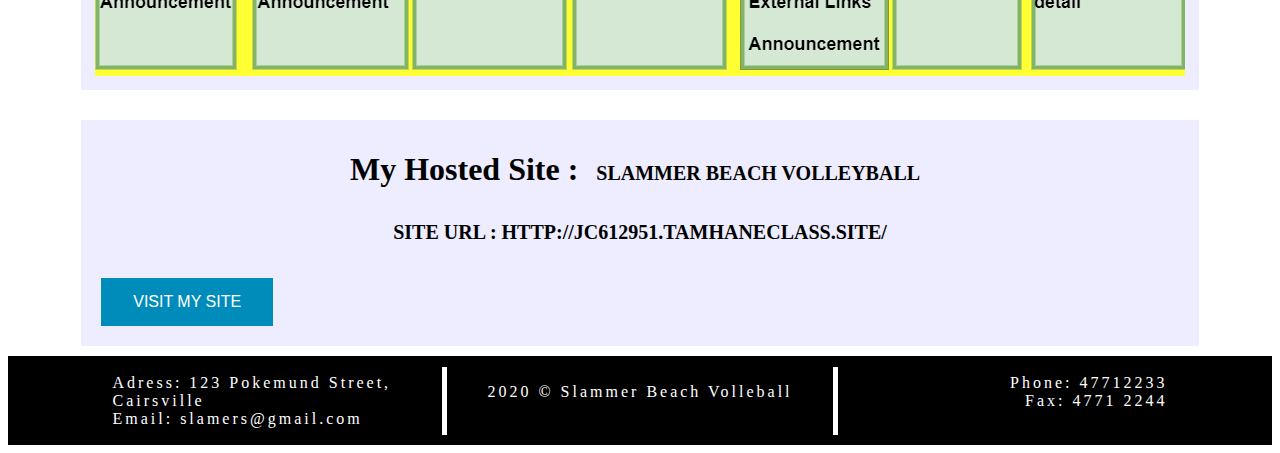
<file: plan.html>
<!DOCTYPE html>
<html>
<head>
	<title>Slammer Beach Volleyball</title>
	<link rel="stylesheet" type="text/css" href="style.css">
</head>
<body>
	<header>			
		
		<div class="brand_name">
			<a href="index.html">
				<h3> <span class="brand_name_span">
					Slammer <br>
					Beach <br>
					Volleyball	</span>
				</h3> 
			</a>
		</div>		

		<nav class="menu">
			<ul>
				<li>
					<a href="index.html"> Home </a>
				</li>
				<li>
					<a href="program.html">Program</a>
				</li>
				<li>
					<a href="tournament.html">Tournament</a>
				</li>
				<li>
					<a href="eat_and_drink.html">Eat&Drink</a>
				</li>
				<li>
					<a href="venue.html">Venue</a>
				</li>
				<li>
					<a href="faq.html">Faq</a>
				</li>
				<li>
					<a href="about.html">About</a>
				</li>
				<li>
					<a href="contact.html">Contact</a>
				</li>

			</ul>
			
			
		</nav>
		<a href="register.html">
			<button class="hero_button">Register </button>
		</a>
		<a href="login.html">
			<button class="serv_button">Login</button>
		</a>
					
				
	</header>

		<div class="container">
			<div class="hero_image">

				<h1>
					PLAN - jc612951
				</h1>
				<h1>Slammer Beach Volleybal </h1>
									  
			</div>
		</div>

		<section>
			<div class="ann_row">
				<div class="ann_content">
				<h1><p>Name: Vijaya Kunwar</h1>	
				<h1>My Hosted Site : <a class= "email_a" target="_blank" href="http://jc612951.tamhaneclass.site/">Slammer Beach Volleyball</a></h1>
				<h1><a class= "email_a" target="_blank" href="http://jc612951.tamhaneclass.site/">Site URL : http://jc612951.tamhaneclass.site/ </a></h1> 
				<a target="_blank" href="http://jc612951.tamhaneclass.site/">
					<button class="hero_button">VISIT MY SITE </button>
				</a>
			</div>
				
			</div>
		</section>

		<section>
			<div class="ann_row">
				<div class="ann_content">
				<h1><p>Goal</p></h1>
					<p>
						Slammer beach volleyaball company want to have online website. company main goal of having online prsence is to increase the customer of at least 50%. company aims of that increasement by the deployemnt of website.

						on the other hand client will have detail information about programs, tournamnets, sports bar, venue, announcement and can do online registrationa and contact with the business owner.
					</p>

				</div>
				<div class="ann_content">
					<h1><p>Success Evaluation</p></h1>
					<p>
						Websites aim for high user experince design with focus to call to action feature so that visitor can turn to cusotmer. apart from that website is designed for diffrent size screen which shows high responsiveness. This will allow to have visitor with both mobile and desktop user. this can turn high number of visitor that will eventually help to increase the cusotmer number.
					</p>
					
				</div>
				<div class="ann_content">
					<h1><p>Target Audience</p></h1>
					<p>
						This website is designed for all age between 15 - 50 who can see and know the basic website navigation. webstite aims for high user experience  with repsonsive to the diffrent screen size of user devices. This website is not friendly to disale people who cannot see and listen.
					</p>
					
				</div>
				
			</div>
		</section>

		<section>
			<div class="ann_row">
				<div class="ann_content">

					<img src="images/plan.png">
				</div>
				
			</div>
		</section>

		<section>
			<div class="ann_row">
				<div class="ann_content ">
					<h1>My Hosted Site : <a class= "email_a" target="_blank" href="http://jc612951.tamhaneclass.site/">Slammer Beach Volleyball</a></h1>
				<h1><a class= "email_a" target="_blank" href="http://jc612951.tamhaneclass.site/">Site URL : http://jc612951.tamhaneclass.site/ </a></h1>
				<a target="_blank" href="http://jc612951.tamhaneclass.site/">
					<button class="hero_button">VISIT MY SITE </button>
				</a>
					
					
				</div>
			</div>
		</section>


	</body>
		
	<footer>
		
		<div class="footer-left">
			<p>  
			
			Adress: 123 Pokemund Street, Cairsville <br>
			Email: <a class="email_a" href="mailto:slammers@gmail.com">slamers@gmail.com</a>
		</p>
		</div>

		
		<div class="footer-middle">
			<p>2020 &copy; Slammer Beach Volleball</p>
			<br>
		</div>

		<div class="footer-right">
			<p>
			Phone: 47712233 <br>
			Fax: 4771 2244 <br>
			</p>
			<br>
		</div>


			
					
		
			
	</footer>	
	

</body>
</html>
</file>
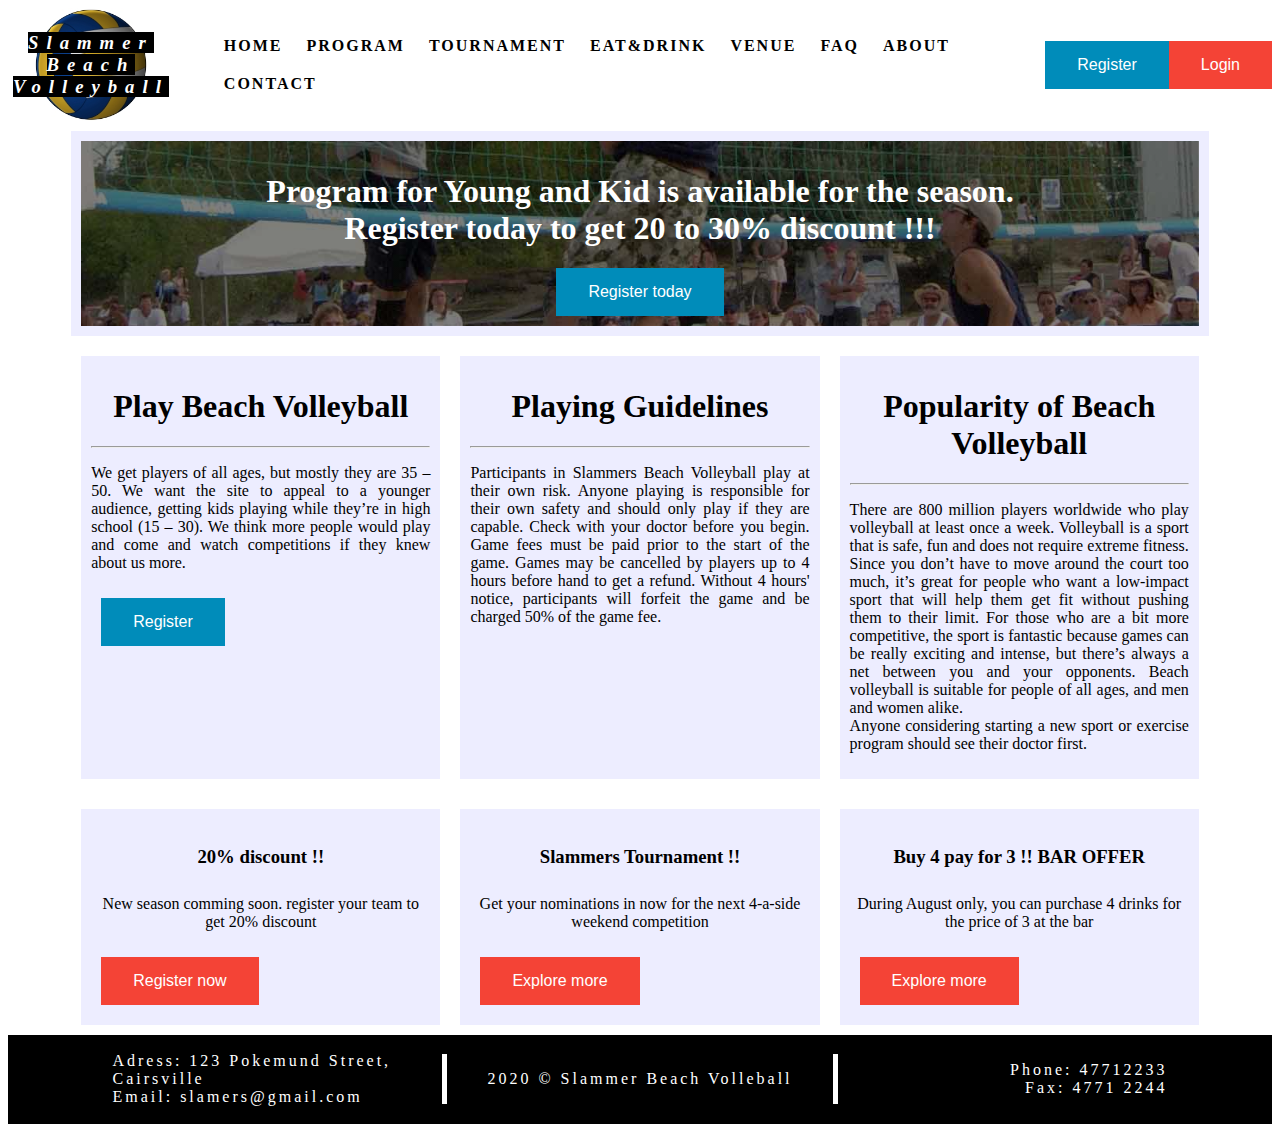
<file: program.html>
<!DOCTYPE html>
<html>
<head>
	<meta charset = "UTF-8">
	<title>Slammer Beach Volleyball</title>
	<link rel="stylesheet" type="text/css" href="style.css">
</head>
<body>
	<header>			
		
		<div class="brand_name">
			<a href="index.html">
				<h3> <span class="brand_name_span">
					Slammer <br>
					Beach <br>
					Volleyball	</span>
				</h3> 
			</a>
		</div>		

		<nav class="menu">
			<ul>
				<li>
					<a href="index.html"> Home </a>
				</li>
				<li>
					<a href="program.html">Program</a>
				</li>
				<li>
					<a href="tournament.html">Tournament</a>
				</li>
				<li>
					<a href="eat_and_drink.html">Eat&Drink</a>
				</li>
				<li>
					<a href="venue.html">Venue</a>
				</li>
				<li>
					<a href="faq.html">Faq</a>
				</li>
				<li>
					<a href="about.html">About</a>
				</li>
				<li>
					<a href="contact.html">Contact</a>
				</li>

			</ul>
			
			
		</nav>
		<a href="register.html">
			<button class="hero_button">Register </button>
		</a>
		<a href="login.html">
			<button class="serv_button">Login</button>
		</a>
					
				
	</header>
	
	<div class="container">
		
		

		<section>
			<div class="serv_row">
				<div class="serv_content serv4">
					<h1>
						Program for Young and Kid is available for the season. <br>Register today to get 20 to 30% discount !!!
					</h1>
					
					<a href="register.html">
						<button class="hero_button">Register today</button>
					</a>

				</div>
				
			</div>
			
		</section>
		<section >
			
				<div class="ann_row">
					<div class="ann_content ">
						<h1>Play Beach Volleyball</h1>
						<hr>

						<p class="justfy-text">
							We get players of all ages, but mostly they are 35 – 50. We want the site to appeal to a younger audience, getting kids playing while they’re in high school (15 – 30). We think more people would play and come and watch competitions if they knew about us more.
						</p>
						<a href="register.html">
							<button class="hero_button">Register </button>
						</a>
					
					</div>
					<div class="ann_content " >

						<h1>Playing Guidelines</h1>
						<hr>
						<p class="justfy-text">
							Participants in Slammers Beach Volleyball play at their own risk. Anyone playing is responsible for their own safety and should only play if they are capable. Check with your 	doctor before you begin.
							Game fees must be paid prior to the start of the game. Games may be cancelled by players up to 4 hours before hand to get a refund. Without 4 hours' notice, participants will forfeit the game and be charged 50% of the game fee.

						</p>

						

					</div>
					<div class="ann_content  ">
						<h1>Popularity of  Beach Volleyball</h1>
						<hr>

						<p class="justfy-text">
							There are 800 million players worldwide who play volleyball at least once a week. Volleyball is a sport that is safe, fun and does not require extreme fitness. Since you don’t have to move around the court too much, it’s great for people who want a low-impact sport that will help them get fit without pushing them to their limit. For those who are a bit more competitive, the sport is fantastic because games can be really exciting and intense, but there’s always a net between you and your opponents. 
							Beach volleyball is suitable for people of all ages, and men and women alike. <br>
							Anyone considering starting a new sport or exercise program should see their doctor first.

						</p>
					</div>
					
				</div>
								
			
				
		</section>

		<section class="ann">
			

			<div class="ann_row">
				
				<div class="ann_content">
					<h3>20% discount !! </h3>
					<p>New season comming soon. register your team to get 20% discount</p>
					<a href="register.html">
						<button class="serv_button">Register now</button>
					</a>
					
				</div>
				

				<div class="ann_content">
					<h3>Slammers Tournament !! </h3>
					<p>Get your nominations in now for the next 4-a-side weekend competition</p>
					<a href="tournament.html">
						<button class="serv_button">Explore more</button>
					</a>
					
				</div>
				<div class="ann_content">
					<h3>Buy 4 pay for 3 !! BAR OFFER </h3>
					<p>During August only, you can purchase 4 drinks for the price of 3 at the bar</p>
					<a href="eat_and_drink.html">
						<button class="serv_button">Explore more</button>
					</a>
					
				</div>
				
			</div>
			
		</section>
		
	</div> <!-- end of continer-->	
		
		
	<footer>
		
		<div class="footer-left">
			<p>  
			
			Adress: 123 Pokemund Street, Cairsville <br>
			Email: <a class="email_a" href="mailto:slammers@gmail.com">slamers@gmail.com</a>
		</p>
		</div>

		
		<div class="footer-middle">
			<p>2020 &copy; Slammer Beach Volleball</p>
		</div>

		<div class="footer-right">
			<p>
			Phone: 47712233 <br>
			Fax: 4771 2244 <br>
			</p>
		</div>


			
					
		
			
	</footer>	
	

</body>
</html>
</file>
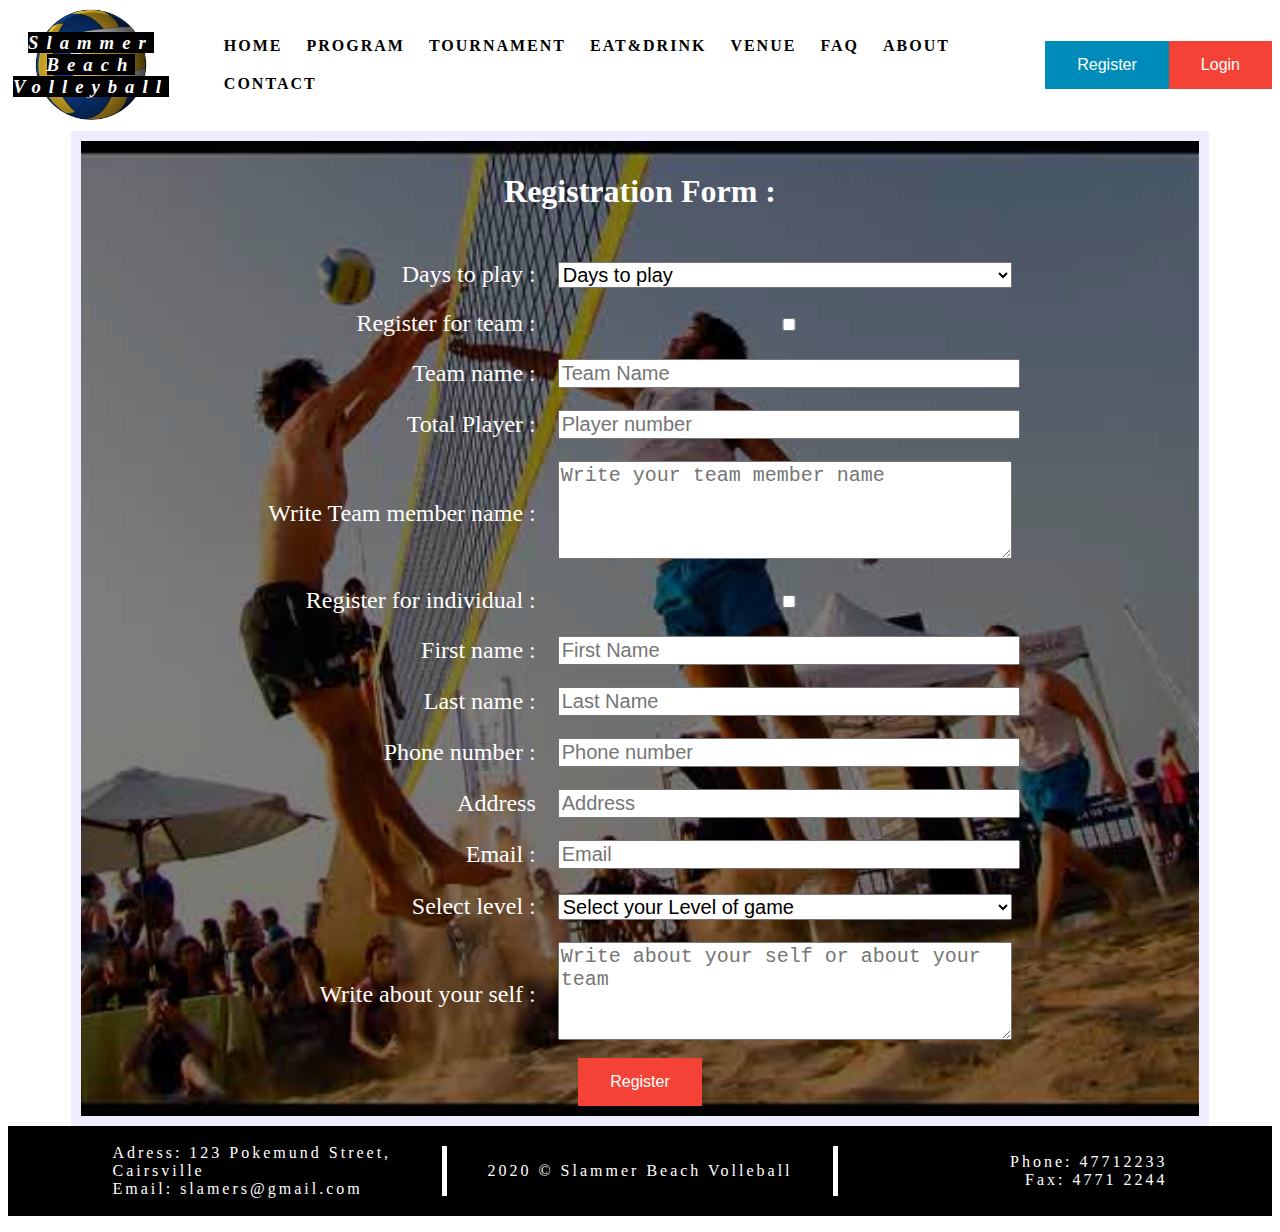
<file: register.html>
<!DOCTYPE html>
<html>
<head>
	<title>Slammer Beach Volleyball</title>
	<link rel="stylesheet" type="text/css" href="style.css">
</head>
<body>
	<header>			
		
		<div class="brand_name">
			<a href="index.html">
				<h3> <span class="brand_name_span">
					Slammer <br>
					Beach <br>
					Volleyball	</span>
				</h3> 
			</a>
		</div>		

		<nav class="menu">
			<ul>
				<li>
					<a href="index.html"> Home </a>
				</li>
				<li>
					<a href="program.html">Program</a>
				</li>
				<li>
					<a href="tournament.html">Tournament</a>
				</li>
				<li>
					<a href="eat_and_drink.html">Eat&Drink</a>
				</li>
				<li>
					<a href="venue.html">Venue</a>
				</li>
				<li>
					<a href="faq.html">Faq</a>
				</li>
				<li>
					<a href="about.html">About</a>
				</li>
				<li>
					<a href="contact.html">Contact</a>
				</li>

			</ul>
			
			
		</nav>
		<a href="register.html">
			<button class="hero_button">Register </button>
		</a>
		<a href="login.html">
			<button class="serv_button">Login</button>
		</a>
					
				
	</header>
	
	<div class="container">
		
		<section>
			
		<div class="serv_row">
			<div class="serv_content serv1">


				<form action="" >
					<h1>Registration Form :</h1>
					
					<br>
					<table>
						<tr>
							<td>
								Days to play :
							</td>
							<td>
							
							<select class="select-level">
							    <option value="" disabled selected>Days to play</option>
							    <option value="sun">SUNDAY</option>
							    <option value="mon">MONDAY</option>
							    <option value="tue">TUESDAY</option>
							    <option value="wed">WEDNESDAY</option>
							    <option value="thu">THURSDAY</option>
							    <option value="fri">FRIDAY</option>
							    <option value="sat">SATURDAY</option>
							    
							</select>


	
						</td>
						</tr>
						<tr>
							<td>
								 Register for team :</label>

							</td>
							<td>
								<input type="checkbox" name="team" value="team" id="team1"/> 

							</td>
							
							
						</tr>

						<tr>
							<td>Team name :</td>
							<td>
								<input type="text" name="team_name" placeholder="Team Name"> <br>
							</td>
						</tr>

						<tr>
							<td>Total Player :</td>
							<td>
								<input type="number" name="player_number" placeholder="Player number"> <br>
							</td>
						</tr>
						<tr>
							<td>Write Team member name :</td>
							<td>
								<textarea id = "comments" rows = "4" cols = "36" placeholder = "Write your team member name"
	            					class = "valid"></textarea>
							</td>
						</tr>



						<tr>
							<td>
								 Register for individual :</label>

							</td>
							<td>
								<input type="checkbox" name="individual" value="individual" id="individual">
							</td>
							
						</tr>
						<tr>
							<td>First name :</td>
							<td>
								<input type="text" name="fname" placeholder="First Name"> <br>
							</td>
						</tr>
						<tr>
							<td>Last name :</td>
							<td>
								<input type="text" name="lname" placeholder="Last Name"> <br>
							</td>
						</tr>
						<tr>
							<td>Phone number :</td>
							<td>
								<input type="tel" name="phone" placeholder="Phone number"> <br>
							</td>
						</tr>
						
						<tr>
							<td>Address</td>
							<td>
								<input type="text" name="address" placeholder="Address"> <br>
							</td>
						</tr>
						<tr>
							<td>Email :</td>
							<td>
								<input type="email" name="eamil" placeholder="Email"> <br>
							</td>
						</tr>
						
						<tr>
							
						</tr>
						<tr>
							<td>
								Select level :
							</td>
							<td>
								
								<select class="select-level">
								    <option value="" disabled selected>Select your Level of game</option>
								    <option value="kid">KID</option>
								    <option value="young">YOUNG</option>
								    <option value="adult">ADULT</option>
								</select>


  	
							</td>

						</tr>

						<tr>
							<td>Write about your self :</td>
							<td>
								<textarea id = "comments" rows = "4" cols = "36" placeholder = "Write about your self or about your team"
	            					class = "valid"></textarea>
							</td>
						</tr>
						
					</table>
					<button class="serv_button" type="button" >Register</button>
					
				</form>

				
				
			</div>

				
		</div>
				
		</section>
	</div> <!-- end of continer-->	



		
		
	<footer>
		
		<div class="footer-left">
			<p>  
			
			Adress: 123 Pokemund Street, Cairsville <br>
			Email: <a class="email_a" href="mailto:slammers@gmail.com">slamers@gmail.com</a>
		</p>
		</div>

		
		<div class="footer-middle">
			<p>2020 &copy; Slammer Beach Volleball</p>
		</div>

		<div class="footer-right">
			<p>
			Phone: 47712233 <br>
			Fax: 4771 2244 <br>
			</p>
		</div>


			
					
		
			
	</footer>	
	

</body>
</html>
</file>
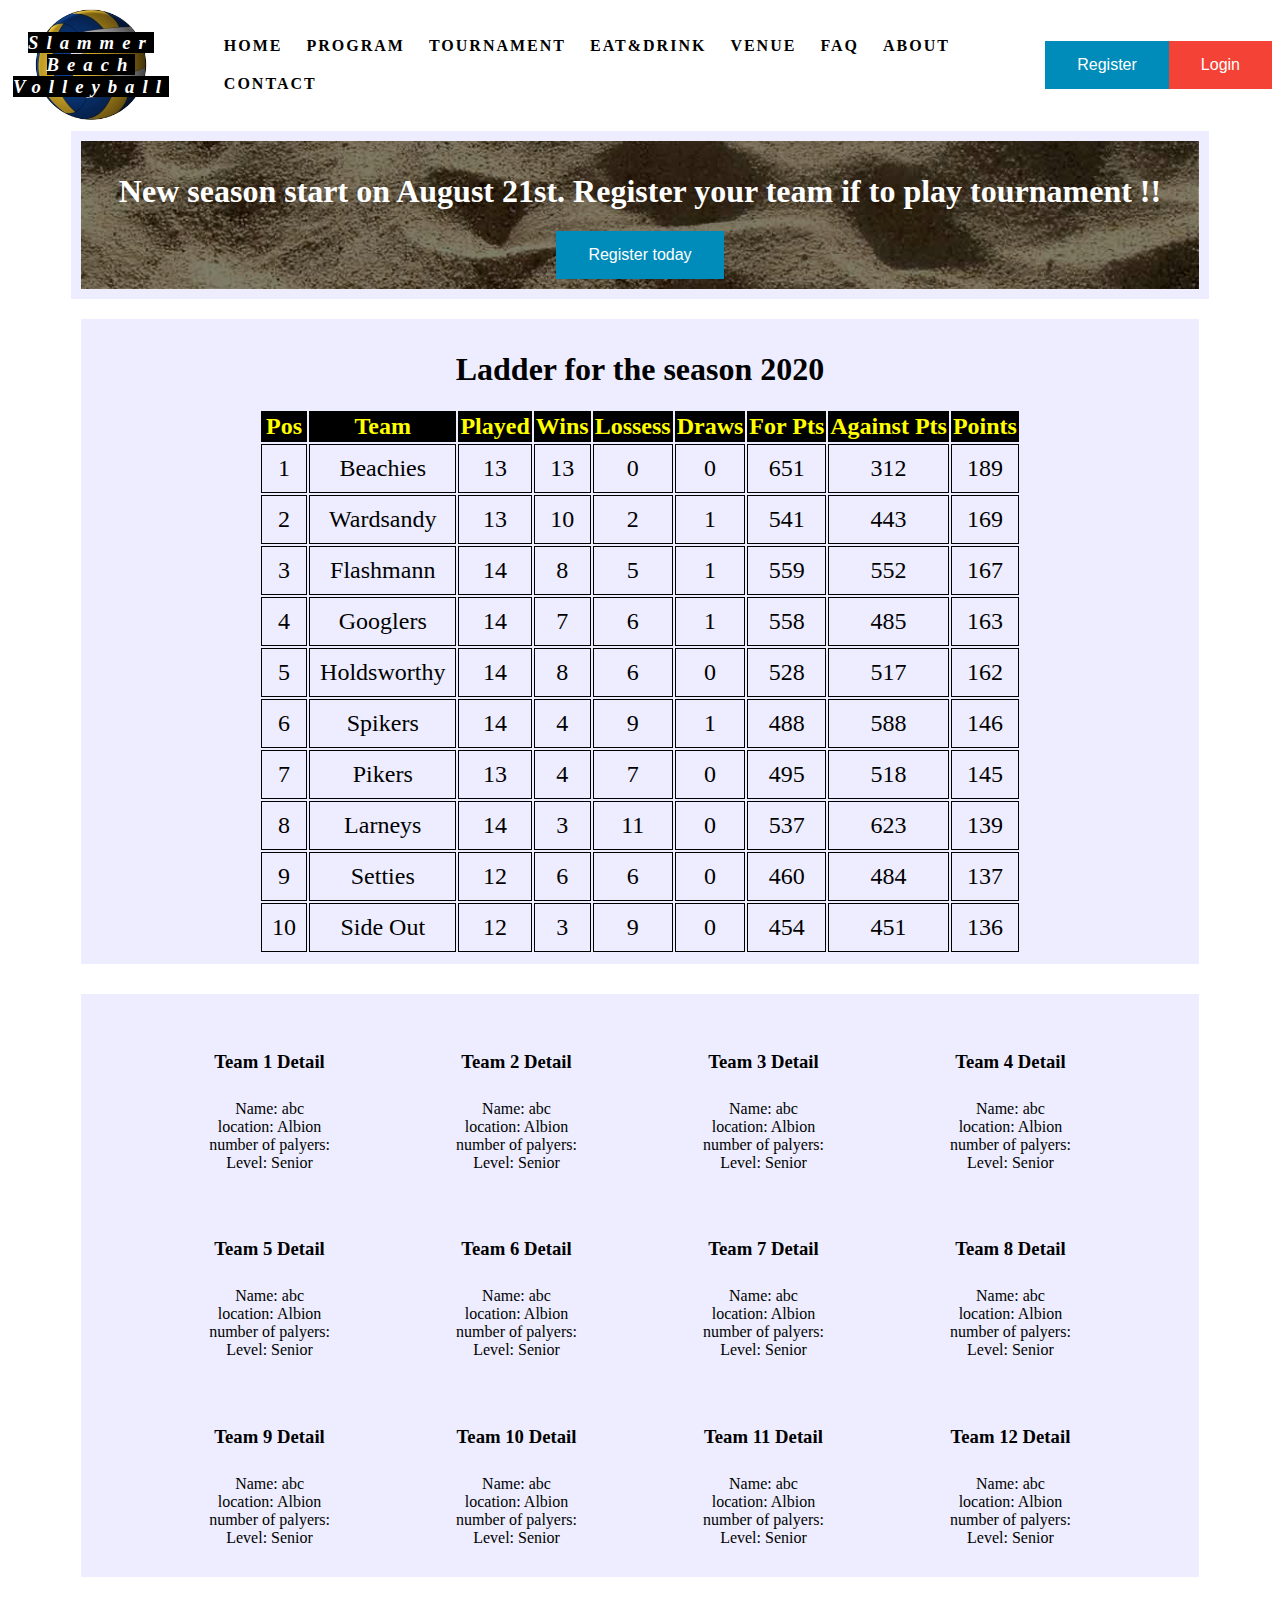
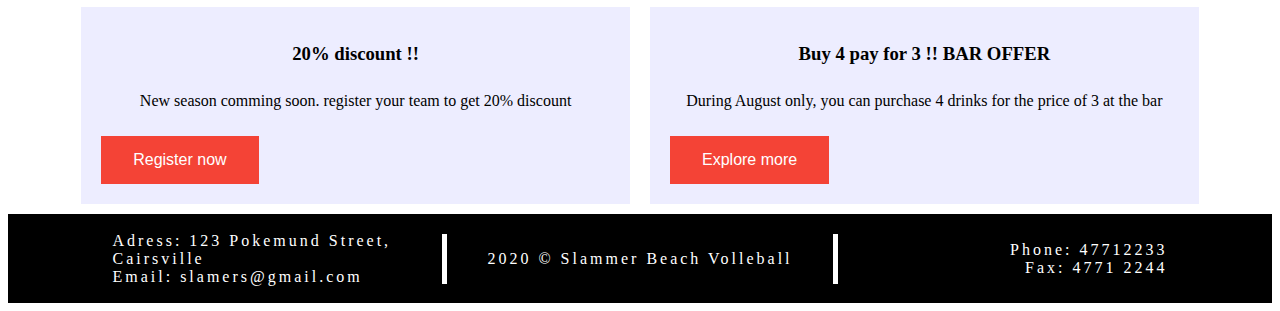
<file: tournament.html>
<!DOCTYPE html>
<html>
<head>
	<title>Slammer Beach Volleyball</title>
	<link rel="stylesheet" type="text/css" href="style.css">
</head>
<body>
	<header>			
		
		<div class="brand_name">
			<a href="index.html">
				<h3> <span class="brand_name_span">
					Slammer <br>
					Beach <br>
					Volleyball	</span>
				</h3> 
			</a>
		</div>		

		<nav class="menu">
			<ul>
				<li>
					<a href="index.html"> Home </a>
				</li>
				<li>
					<a href="program.html">Program</a>
				</li>
				<li>
					<a href="tournament.html">Tournament</a>
				</li>
				<li>
					<a href="eat_and_drink.html">Eat&Drink</a>
				</li>
				<li>
					<a href="venue.html">Venue</a>
				</li>
				<li>
					<a href="faq.html">Faq</a>
				</li>
				<li>
					<a href="about.html">About</a>
				</li>
				<li>
					<a href="contact.html">Contact</a>
				</li>

			</ul>
			
			
		</nav>
		<a href="register.html">
			<button class="hero_button">Register </button>
		</a>
		<a href="login.html">
			<button class="serv_button">Login</button>
		</a>
					
				
	</header>
	
	<div class="container">
		
		<section>
			<div class="serv_row">
				<div class="serv_content serv3">
					<h1>
						New season start on August 21st. Register your team if to play tournament !!
					</h1>
					
					<a href="register.html">
						<button class="hero_button">Register today</button>
					</a>

				</div>
				
			</div>
			
		</section>


				
		<section>
			<div class="ann_row">
				<div class="ann_content">
					<h1>Ladder for the season 2020 </h1>
					
					<table class="team_table"> 
						<tr> 
							<th>Pos</th> 
							<th>Team</th> 
							<th>Played</th>
							<th>Wins</th>
							<th>Lossess</th>
							<th>Draws</th>
							<th>For Pts</th>
							<th>Against Pts</th>
							<th>Points</th>
						</tr> 
						<tr> 
							<td>1</td> 
							<td>Beachies</td>
							<td>13</td>
							<td>13</td> 
							<td>0</td>
							<td>0</td>
							<td>651</td>
							<td>312</td>
							<td>189</td>
						</tr> 
						<tr> 
							<td>2</td> 
							<td>Wardsandy</td>
							<td>13</td>
							<td>10</td> 
							<td>2</td>
							<td>1</td>
							<td>541</td>
							<td>443</td>
							<td>169</td>
						</tr> 

						<tr> 
							<td>3</td> 
							<td>Flashmann</td>
							<td>14</td>
							<td>8</td> 
							<td>5</td>
							<td>1</td>
							<td>559</td>
							<td>552</td>
							<td>167</td>
						</tr> 
						<tr>
							<td>4</td>
							<td>Googlers</td>
							<td>14</td>
							<td>7</td>
							<td>6</td>
							<td>1</td>
							<td>558</td>
							<td>485</td>
							<td>163</td>
						</tr>
						<tr>
							<td>5</td>
							<td>Holdsworthy</td>
							<td>14</td>
							<td>8</td>
							<td>6</td>
							<td>0</td>
							<td>528</td>
							<td>517</td>
							<td>162</td>
						</tr>
						<tr>
							<td>6</td>
							<td>Spikers</td>
							<td>14</td>
							<td>4</td>
							<td>9</td>
							<td>1</td>
							<td>488</td>
							<td>588</td>
							<td>146</td>
						</tr>
						<tr>
							<td>7</td>
							<td>Pikers</td>
							<td>13</td>
							<td>4</td>
							<td>7</td>
							<td>0</td>
							<td>495</td>
							<td>518</td>
							<td>145</td>
						</tr>
						<tr>
							<td>8</td>
							<td>Larneys</td>
							<td>14</td>
							<td>3</td>
							<td>11</td>
							<td>0</td>
							<td>537</td>
							<td>623</td>
							<td>139</td>
						</tr>
						<tr>
							<td>9</td>
							<td>Setties</td>
							<td>12</td>
							<td>6</td>
							<td>6</td>
							<td>0</td>
							<td>460</td>
							<td>484</td>
							<td>137</td>
						</tr>
						<tr>
							<td>10</td>
							<td>Side Out</td>
							<td>12</td>
							<td>3</td>
							<td>9</td>
							<td>0</td>
							<td>454</td>
							<td>451</td>
							<td>136</td>
						</tr>
 
					</table>


				</div>
				
				
			</div>
		</section>
			

		<section>
			<div class="ann_row">
				<div class="ann_content">
					<div class="ann_row">
						<div class="ann_content">
							<h3>Team 1 Detail </h3>
							Name: abc <br>
							location: Albion <br>
							number of palyers: <br>
							Level: Senior
							
						</div>
						<div class="ann_content">
							<h3>Team 2 Detail </h3>
							Name: abc <br>
							location: Albion <br>
							number of palyers: <br>
							Level: Senior
							
						</div>
						<div class="ann_content">
							<h3>Team 3 Detail </h3>
							Name: abc <br>
							location: Albion <br>
							number of palyers: <br>
							Level: Senior
							
						</div>
						<div class="ann_content">
							<h3>Team 4 Detail </h3>
							Name: abc <br>
							location: Albion <br>
							number of palyers: <br>
							Level: Senior
							
						</div>
						
					</div>
					<div class="ann_row">
						<div class="ann_content">
							<h3>Team 5 Detail </h3>
							Name: abc <br>
							location: Albion <br>
							number of palyers: <br>
							Level: Senior
							
						</div>
						<div class="ann_content">
							<h3>Team 6 Detail </h3>
							Name: abc <br>
							location: Albion <br>
							number of palyers: <br>
							Level: Senior
							
						</div>
						<div class="ann_content">
							<h3>Team 7 Detail </h3>
							Name: abc <br>
							location: Albion <br>
							number of palyers: <br>
							Level: Senior
							
						</div>
						<div class="ann_content">
							<h3>Team 8 Detail </h3>
							Name: abc <br>
							location: Albion <br>
							number of palyers: <br>
							Level: Senior
							
						</div>
						
					</div>
					<div class="ann_row">
						<div class="ann_content">
							<h3>Team 9 Detail </h3>
							Name: abc <br>
							location: Albion <br>
							number of palyers: <br>
							Level: Senior
							
						</div>
						<div class="ann_content">
							<h3>Team 10 Detail </h3>
							Name: abc <br>
							location: Albion <br>
							number of palyers: <br>
							Level: Senior
							
						</div>
						<div class="ann_content">
							<h3>Team 11 Detail </h3>
							Name: abc <br>
							location: Albion <br>
							number of palyers: <br>
							Level: Senior
							
						</div>
						<div class="ann_content">
							<h3>Team 12 Detail </h3>
							Name: abc <br>
							location: Albion <br>
							number of palyers: <br>
							Level: Senior
							
						</div>
						
					</div>
					
				</div>
				
			</div>
		</section>
		

		<section class="ann">
			
			<div class="ann_row">
				
				<div class="ann_content">
					<h3>20% discount !! </h3>
					<p>New season comming soon. register your team to get 20% discount</p>
					<a href="register.html">
						<button class="serv_button">Register now</button>
					</a>
					
				</div>
				<div class="ann_content">
					<h3>Buy 4 pay for 3 !! BAR OFFER  </h3>
					<p>During August only, you can purchase 4 drinks for the price of 3 at the bar</p>
					<a href="eat_and_drink.html">
						<button class="serv_button">Explore more</button>
					</a>
					
				</div>

				
				
				
			</div>
			
		</section>


		

		
	</div> <!-- end of continer-->	
		
		
	<footer>
		
		<div class="footer-left">
			<p>  
			
			Adress: 123 Pokemund Street, Cairsville <br>
			Email: <a class="email_a" href="mailto:slammers@gmail.com">slamers@gmail.com</a>
		</p>
		</div>

		
		<div class="footer-middle">
			<p>2020 &copy; Slammer Beach Volleball</p>
		</div>

		<div class="footer-right">
			<p>
			Phone: 47712233 <br>
			Fax: 4771 2244 <br>
			</p>
		</div>


			
					
		
			
	</footer>	
	

</body>
</html>
</file>
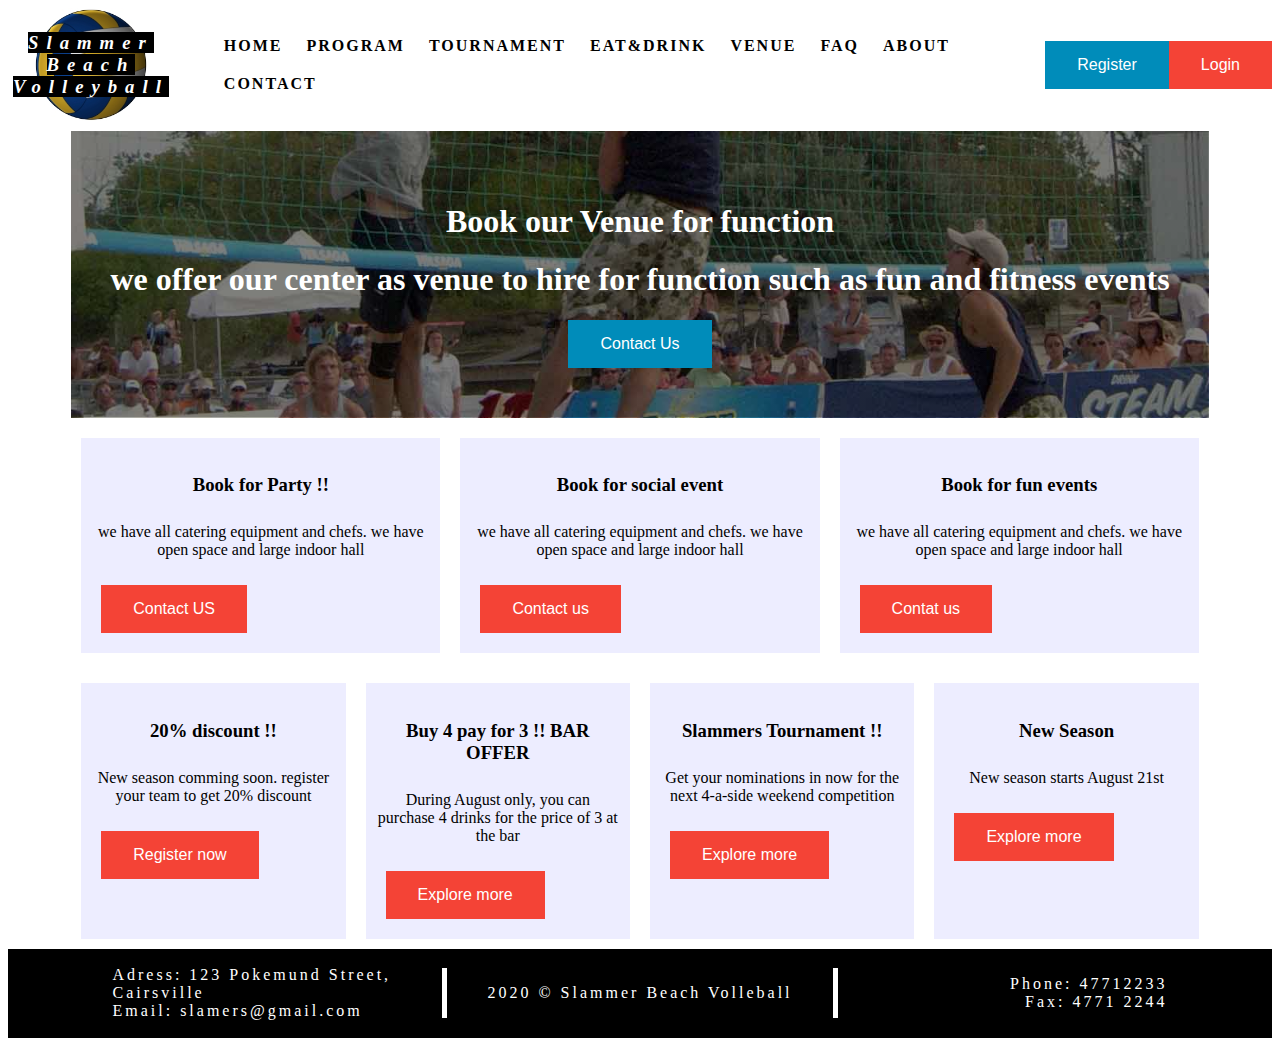
<file: venue.html>
<!DOCTYPE html>
<html>
<head>
	<title>Slammer Beach Volleyball</title>
	<link rel="stylesheet" type="text/css" href="style.css">
</head>
<body>
	<header>			
		
		<div class="brand_name">
			<a href="index.html">
				<h3> <span class="brand_name_span">
					Slammer <br>
					Beach <br>
					Volleyball	</span>
				</h3> 
			</a>
		</div>		

		<nav class="menu">
			<ul>
				<li>
					<a href="index.html"> Home </a>
				</li>
				<li>
					<a href="program.html">Program</a>
				</li>
				<li>
					<a href="tournament.html">Tournament</a>
				</li>
				<li>
					<a href="eat_and_drink.html">Eat&Drink</a>
				</li>
				<li>
					<a href="venue.html">Venue</a>
				</li>
				<li>
					<a href="faq.html">Faq</a>
				</li>
				<li>
					<a href="about.html">About</a>
				</li>
				<li>
					<a href="contact.html">Contact</a>
				</li>

			</ul>
			
			
		</nav>
		<a href="register.html">
			<button class="hero_button">Register </button>
		</a>
		<a href="login.html">
			<button class="serv_button">Login</button>
		</a>
					
				
	</header>
	
	<div class="container">
		<div class="hero_image serv4">
			<h1>Book our Venue for function </h1>
			<p><h1>we offer our center as venue to hire for function such as fun and fitness events</h1></p>
			<a href="contact.html">
					<button class="hero_button">Contact Us</button>
			</a>

		</div>
		
		<section class="ann">
			
			<div class="ann_row">
				
				<div class="ann_content">
					<h3>Book for Party !! </h3>
					<p>we have all catering equipment and chefs. we have open space and large indoor hall  </p>
					<a href="contact.html">
						<button class="serv_button">Contact US</button>
					</a>
					
				</div>
				<div class="ann_content">
					<h3>Book for social event </h3>
					<p>we have all catering equipment and chefs. we have open space and large indoor hall  </p> </p>
					<a href="contact.html">
						<button class="serv_button">Contact us</button>
					</a>
					
				</div>

				<div class="ann_content">
					<h3>Book for fun events </h3>
					<p>we have all catering equipment and chefs. we have open space and large indoor hall  </p></p>
					<a href="contact.html">
						<button class="serv_button">Contat us</button>
					</a>
					
				</div>
				
				
			</div>
			
		</section>
		
		<section class="ann">
			
			<div class="ann_row">
				
				<div class="ann_content">
					<h3>20% discount !! </h3>
					<p>New season comming soon. register your team to get 20% discount</p>
					<a href="register.html">
						<button class="serv_button">Register now</button>
					</a>
					
				</div>
				<div class="ann_content">
					<h3>Buy 4 pay for 3 !! BAR OFFER </h3>
					<p>During August only, you can purchase 4 drinks for the price of 3 at the bar</p>
					<a href="eat_and_drink.html">
						<button class="serv_button">Explore more</button>
					</a>
					
				</div>

				<div class="ann_content">
					<h3>Slammers Tournament !! </h3>
					<p>Get your nominations in now for the next 4-a-side weekend competition</p>
					<a href="tournament.html">
						<button class="serv_button">Explore more</button>
					</a>
					
				</div>
				<div class="ann_content">
					<h3>New Season </h3>
					<p>New season starts August 21st</p>
					<a href="program.html">
						<button class="serv_button">Explore more</button>
					</a>
					
				</div>
				
			</div>
			
		</section>

	



		

		
	</div> <!-- end of continer-->	
		
		
	<footer>
		
		<div class="footer-left">
			<p>  
			
			Adress: 123 Pokemund Street, Cairsville <br>
			Email: <a class="email_a" href="mailto:slammers@gmail.com">slamers@gmail.com</a>
		</p>
		</div>

		
		<div class="footer-middle">
			<p>2020 &copy; Slammer Beach Volleball</p>
		</div>

		<div class="footer-right">
			<p>
			Phone: 47712233 <br>
			Fax: 4771 2244 <br>
			</p>
		</div>


			
					
		
			
	</footer>	
	

</body>
</html>
</file>
<file: style.css>
/*========HEADER ========================================================== */
header{
	
	overflow: hidden;  /* this allow bacground color to fill header area */
	
	display: flex; /* to make all header element in a line */
	align-items: center;    /* allign all header element in header center certiclaly*/
	justify-content: center;
	
}





.brand_name{
		
	background-position: center;
  	background-repeat: no-repeat;
 	background-size: cover;
	background-image: url(images/logo.jpg);

}  

.brand_name a{
	text-decoration: none;
	letter-spacing: 3px;
	color: #fff;
	font-style: italic;
	text-align: center;
	padding: 5px;

}

.brand_name_span{
	background-color: #000;
	letter-spacing: 8px;


}



.menu li{
	display: inline-block;  /* to make menu item to dispaly in line */

	padding: 10px;
	text-transform: uppercase;
	/* float: right; */ /* this makes list item display reverse */
	letter-spacing: 2px;
	font-weight: bold;

}

.menu a{
	text-decoration: none;
	color: #000;

}
.menu a:hover{
	text-decoration: underline;
	color: #fff;
	background-color: #000;


}


/*=======SECTION ==============================================*/

section{
	margin-top: 10px;
}

/*======HERO SECTION ==================================================*/



.hero_image{
	
	
	background-position: center;
  	background-repeat: no-repeat;
 	background-size: cover;
 	background-image: linear-gradient(rgba(0, 0, 0, 0.5), rgba(0, 0, 0, 0.5)),url(images/beachNet.jpg);

 	text-align: center;
  	color: white;

  	width: 90%;
  	/*height: auto; */
	
	
	margin-top: 10px;
	margin-left: auto;
	margin-right: auto; 

	padding-bottom: 50px; 
	padding-top: 50px;
	
	 

}


.hero_button{
	background-color: #008CBA; /* Blue */
  	border: none;
  	color: white;
  	padding: 15px 32px;
  	text-align: center;
  	text-decoration: none;
  	display: inline-block;
  	font-size: 16px;
  	vertical-align: middle;

}

a{
	text-decoration: none;
	display: block;
}

/* ==========ANNOUNCEMENT ===================================*/

.ann h1{
	text-align: center;
	text-transform: uppercase;
	letter-spacing: 2px;
	text-decoration: underline;
	color:#000 ;
	

}
.ann_row{
	display: flex;
	flex-wrap: wrap;

	width: 90%;

	margin-left: auto;
	margin-right: auto;

	

}

.ann_content{
	flex: 10%;
	padding: 10px;
	
	/* border-style: solid; */
	margin: 10px;

	text-align: center;
	background-color: #ededff;
  	

}

.ann_content h3{
	text-align: center;
	
	color: #000;
	
	padding: 0.5rem;

	
}

.ann_content  a{
	text-decoration: none;
	color: #000;
	text-align: left;
	font-size: 20px;
	text-transform: uppercase;
	padding: 10px;

}

.ann_content .external-link{
	background-color: yellow;
}


/*======= SERVICE ==============================================*/
.service h1{
	text-align: center;
	text-transform: uppercase;
	letter-spacing: 2px;
	text-decoration: underline;
	

}
h1 span{
	background-color: #ededff;
}

.serv_row{
	display: flex;
	flex-wrap: wrap;

	width: 90%;

	margin-left: auto;
	margin-right: auto;

	background-color: #ededff;

}

.serv_content{
	flex: 20%;
	padding: 10px;
	
	/*border-style: solid; */
	margin: 10px;

	text-align: center;
  	color: white;

}

.serv_content h3{
	text-align: center;
	background-color: #000;
	color: #fff;
	
	padding: 0.5rem;

	margin-top: -20px;

}


/* Program service*/
.serv1{
	
	background-position: center;
  	background-repeat: no-repeat;
  	background-size: cover;
 /* position: relative; */

 	background-image: linear-gradient(rgba(0, 0, 0, 0.5), rgba(0, 0, 0, 0.5)),url(images/game1.jpg);

 	
	
}
/* tournament service*/
.serv2{
	
	background-position: center;
  	background-repeat: no-repeat;
 	background-size: cover;
 	background-image: linear-gradient(rgba(0, 0, 0, 0.5), rgba(0, 0, 0, 0.5)),url(images/tournament.jpg);

	 
}

/* eat and drink service*/
.serv3{
	
	background-position: center;
  	background-repeat: no-repeat;
  	background-size: cover;
  	background-image: linear-gradient(rgba(0, 0, 0, 0.5), rgba(0, 0, 0, 0.5)),url(images/sand.jpg);
}

/* Venue service*/
.serv4{
	
	background-position: center;
  	background-repeat: no-repeat;
  	background-size: cover;
  	background-image: linear-gradient(rgba(0, 0, 0, 0.5), rgba(0, 0, 0, 0.5)),url(images/spike.jpg);
}

.serv5{
	
	background-color:#000 ;
}

.serv_button{
	background-color: #f44336; /* Red */
  	border: none;
  	color: white;
  	padding: 15px 32px;
  	text-align: center;
  	text-decoration: none;
  	display: inline-block;
  	font-size: 16px;
}

/*===================== FOOTER =====================================*/

footer {
		
	right: 0;
	bottom: 0; 
	left: 0;   

	padding: 0.1rem;
	text-align: center;
	background-color: #000;
	color: #fff;
	letter-spacing: 3px;

	position: relative;

	display: flex;
	
	
	
	align-items: center;    /* allign all header element in header center certiclaly*/
	justify-content: center;
	
	
}

.email_a{
	color: #000;
	display: inline;

}

.footer-right{
	float: right;
	padding-left:  40px;
	
	text-align: right;
	width: 23%

}
.footer-middle{
	padding-left: 40px;
	padding-right: 40px;
	border-right: thick solid #fff;
	border-left: thick solid #fff;
}

.footer-left{
	float: left;
	text-align: left;
	
	padding-right: 40px;
	width: 23%

}
.footer-left a{
	text-transform: none;
	color: #fff;
}


table{
	margin: 0 auto; /* keep table to middle */
	font-size: 1.5em;
	text-align: right;


}
.team_table th , .team_table td{
	border: 1px solid black;
	text-align: center;
}


.team_table th{
	background-color: #000;
	color: yellow;
}
input{
	width: 100%;
	font-size: 20px;
}

}
input[type=checkbox] {
    transform: scale(1.5);
}

.select-level{
	width: 100%;
	font-size: 20px;
}


#comments{
	font-size: 20px;

}
#contact-form h1{
	text-transform: uppercase;
	font-weight: 30px;


}

.two-column{
	column-count: 3;
}

td{
	padding: 10px;
}

.justfy-text{
	text-align: justify;
}
</file>
